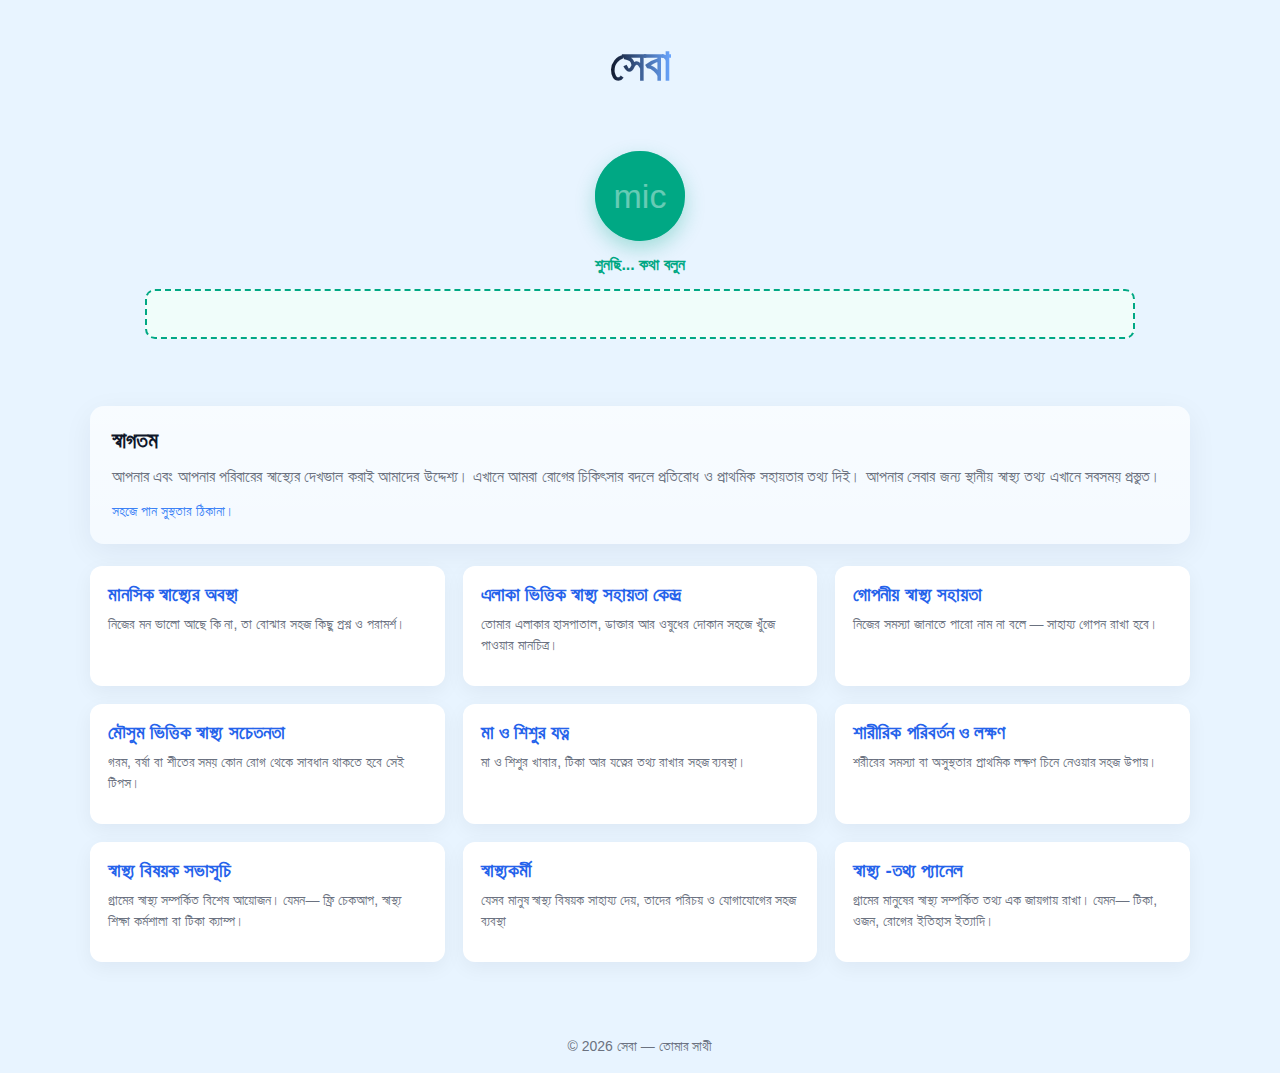
<file: htmlFiles/index.html>
<!doctype html>
<html lang="bn">
<head>
  <meta charset="utf-8">
  <meta name="viewport" content="width=device-width, initial-scale=1">
  <title>মনবন্ধু — মানসিক স্বাস্থ্য</title>
  <!-- css file links -->
  <link rel="stylesheet" href="../cssFiles/style.css">
  <link rel="stylesheet" href="../cssFiles/common.css">
</head>
<body>
  
  <header class="site-header">
    <h1 class="site-title">সেবা</h1>
  </header>

  
  <main class="hero">

    <div class="voice-assistant">
      <div class="mic-btn" id="micBtn">
        <span class="mic-icon">mic</span>
        <span class="pulse"></span>
      </div>
      <p id="status">শুনছি... কথা বলুন</p>
      <div id="result" class="result-box"></div>
    </div>

    <section class="intro">
      <h2>স্বাগতম</h2>
      <p>আপনার এবং আপনার পরিবারের স্বাস্থ্যের দেখভাল করাই আমাদের উদ্দেশ্য। এখানে আমরা রোগের চিকিৎসার বদলে প্রতিরোধ ও প্রাথমিক সহায়তার তথ্য দিই। আপনার সেবার জন্য স্থানীয় স্বাস্থ্য তথ্য এখানে সবসময় প্রস্তুত।</p>
      <p class="note">সহজে পান সুস্থতার ঠিকানা।</p>
    </section>

    
    <section class="quick-cards">
      <a href="mental.html" class="card">
        <h3>মানসিক স্বাস্থ্যের অবস্থা</h3>
        <p>নিজের মন ভালো আছে কি না, তা বোঝার সহজ কিছু প্রশ্ন ও পরামর্শ।</p>
      </a>

      <a href="comunity_help.html" class="card">
        <h3>এলাকা ভিত্তিক স্বাস্থ্য সহায়তা কেন্দ্র</h3>
        <p>তোমার এলাকার হাসপাতাল, ডাক্তার আর ওষুধের দোকান সহজে খুঁজে পাওয়ার মানচিত্র।</p>
      </a>

      <a href="anonymous.html" class="card">
        <h3>গোপনীয় স্বাস্থ্য সহায়তা</h3>
        <p>নিজের সমস্যা জানাতে পারো নাম না বলে — সাহায্য গোপন রাখা হবে।</p>
      </a>

      <a href="seasonal.html" class="card">
        <h3>মৌসুম ভিত্তিক স্বাস্থ্য সচেতনতা</h3>
        <p>গরম, বর্ষা বা শীতের সময় কোন রোগ থেকে সাবধান থাকতে হবে সেই টিপস।</p>
      </a>

      <a href="maternal.html" class="card">
        <h3>মা ও শিশুর যত্ন</h3>
        <p>মা ও শিশুর খাবার, টিকা আর যত্নের তথ্য রাখার সহজ ব্যবস্থা।</p>
      </a>

      <a href="symptom.html" class="card">
        <h3>শারীরিক পরিবর্তন ও লক্ষণ</h3>
        <p>শরীরের সমস্যা বা অসুস্থতার প্রাথমিক লক্ষণ চিনে নেওয়ার সহজ উপায়।</p>
      </a>

      <a href="events.html" class="card">
        <h3> স্বাস্থ্য বিষয়ক সভাসূচি</h3>
        <p>গ্রামের স্বাস্থ্য সম্পর্কিত বিশেষ আয়োজন। যেমন— ফ্রি চেকআপ, স্বাস্থ্য শিক্ষা কর্মশালা বা টিকা ক্যাম্প।</p>
      </a>

      <a href="volunteer.html" class="card">
        <h3>স্বাস্থ্যকর্মী </h3>
        <p>যেসব মানুষ স্বাস্থ্য বিষয়ক সাহায্য দেয়, তাদের পরিচয় ও যোগাযোগের সহজ ব্যবস্থা</p>
      </a>

      <a href="datas.html" class="card">
        <h3>স্বাস্থ্য -তথ্য প্যানেল</h3>
        <p>গ্রামের মানুষের স্বাস্থ্য সম্পর্কিত তথ্য এক জায়গায় রাখা। যেমন— টিকা, ওজন, রোগের ইতিহাস ইত্যাদি।</p>
      </a>
    </section>

    <div id="notification" class="notification"></div>
  </main>

  
  <footer class="site-footer">
    <p>© <span id="year"></span> সেবা — তোমার সাথী</p>
  </footer>

  <script src="voice.js"></script>

</body>
</html>
</file>
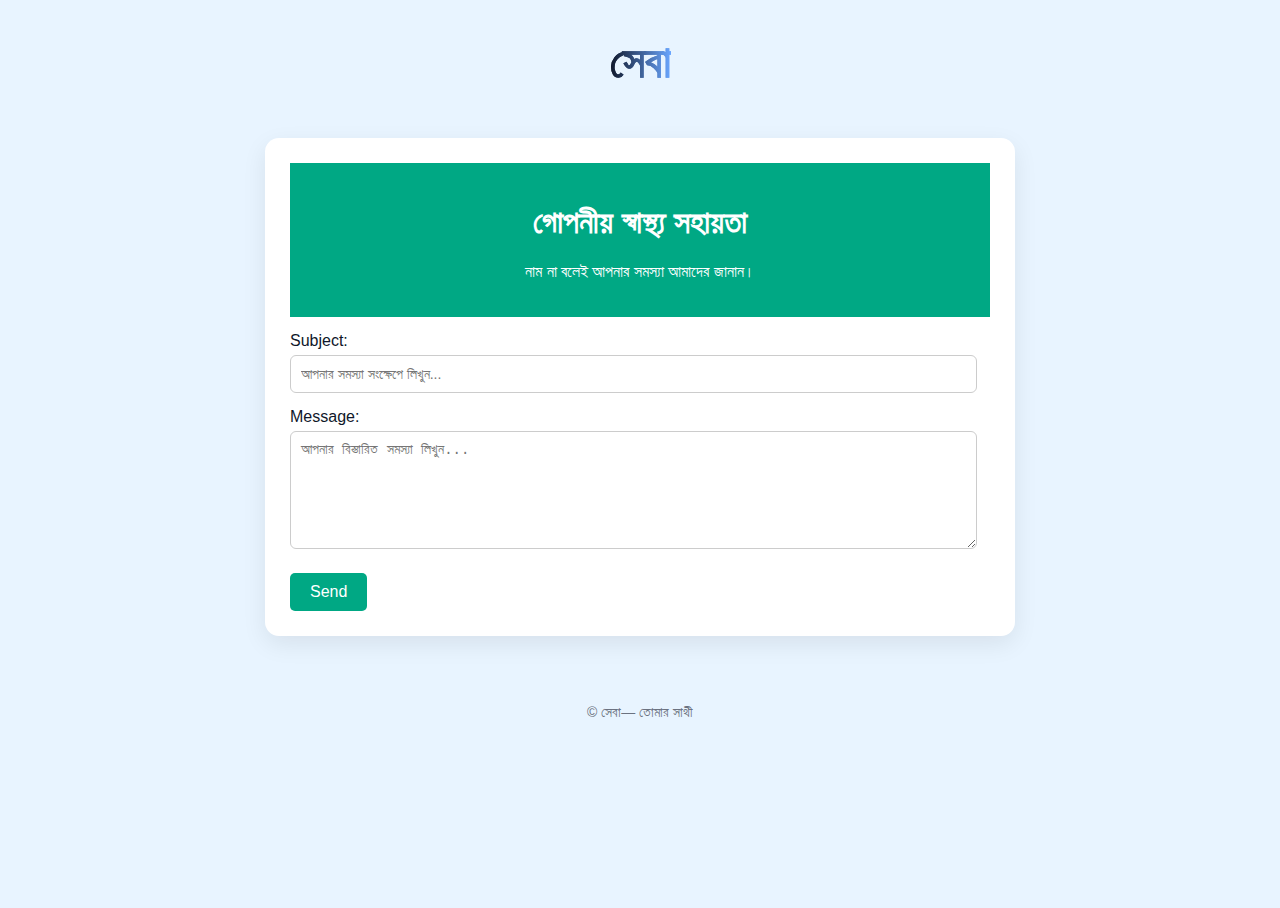
<file: htmlFiles/anonymous.html>
<!DOCTYPE html>
<html lang="bn">
<head>
  <meta charset="UTF-8">
  <meta name="viewport" content="width=device-width, initial-scale=1.0">
  <title>Anonymous Health Request - Monobondhu</title>
  <link rel="stylesheet" href="../cssFiles/anonymous.css">
  <link rel="stylesheet" href="../cssFiles/common.css">
</head>
<body>

  
  <header class="site-header">
    <h1 class="site-title"><a href="index.html">সেবা</a></h1>
  </header>

  <main>
    <div class="form-header">
      <h1>গোপনীয় স্বাস্থ্য সহায়তা</h1>
      <p>নাম না বলেই আপনার সমস্যা আমাদের জানান।</p>
    </div>

    <form id="anonForm">
      <label for="subject">Subject:</label>
      <input type="text" id="subject" name="subject" placeholder="আপনার সমস্যা সংক্ষেপে লিখুন..." required>

      <label for="message">Message:</label>
      <textarea id="message" name="message" rows="6" placeholder="আপনার বিস্তারিত সমস্যা লিখুন..." required></textarea>

      <button type="submit">Send</button>
    </form>

    <div id="notification" class="notification"></div>
  </main>

  <footer class="site-footer">
    <p>© <span id="year"></span> সেবা— তোমার সাথী</p>
  </footer>

  <script src="annon.js"></script>
</body>
</html>
</file>
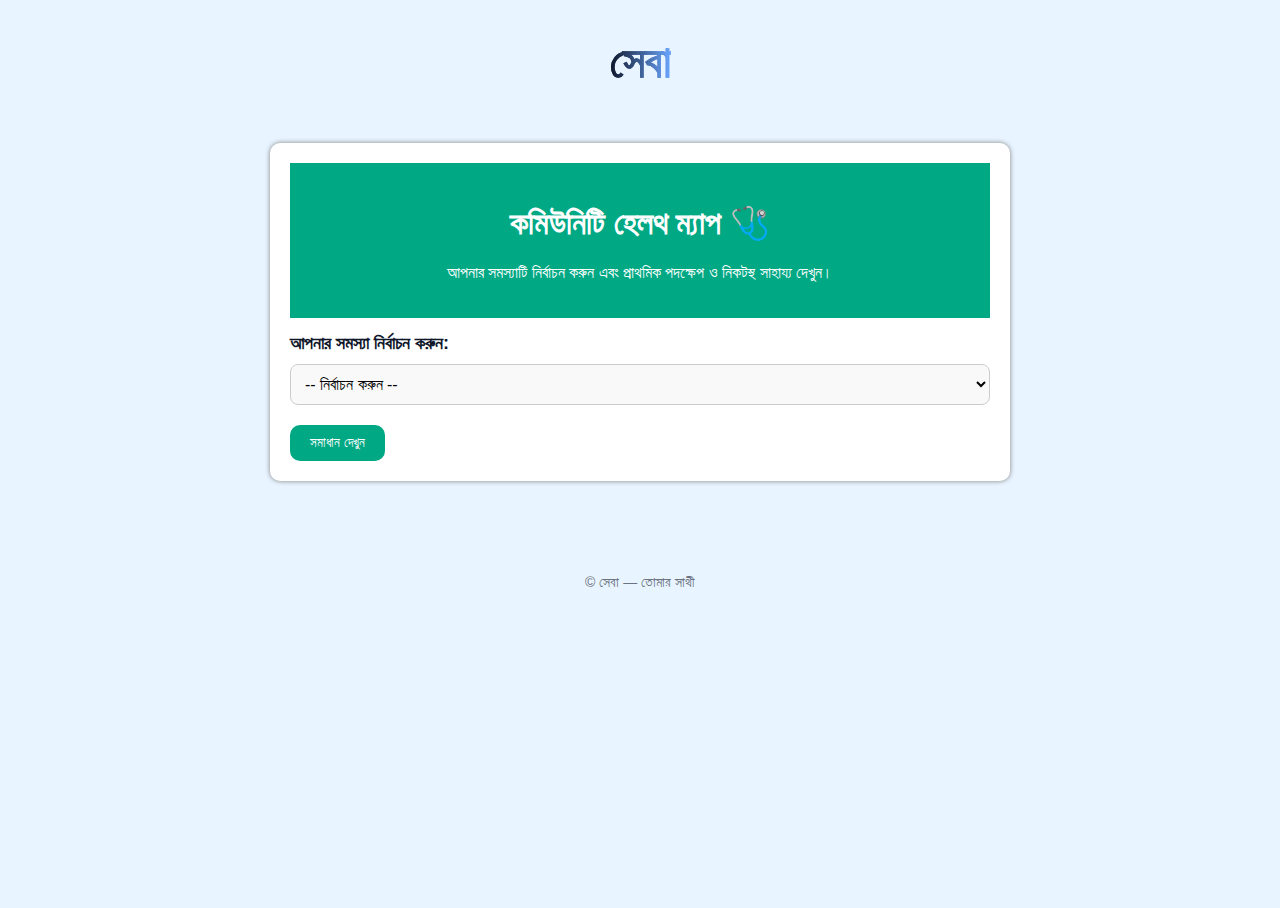
<file: htmlFiles/comunity_help.html>
<!DOCTYPE html>
<html lang="bn">
<head>
  <meta charset="UTF-8">
  <meta name="viewport" content="width=device-width, initial-scale=1.0">
  <title>Community Health Map - Monobondhu</title>
  <link rel="stylesheet" href="../cssFiles/comunity_help.css">
  <link rel="stylesheet" href="../cssFiles/common.css">
</head>
<body>

  
  <header class="site-header">
    <h1 class="site-title"><a href="index.html">সেবা</a></h1>
  </header>

  <main>
    <div class="form-header">
      <h1>কমিউনিটি হেলথ ম্যাপ 🩺</h1>
      <p>আপনার সমস্যাটি নির্বাচন করুন এবং প্রাথমিক পদক্ষেপ ও নিকটস্থ সাহায্য দেখুন।</p>
    </div>

    <section class="map-section">
      <label for="problemSelect">আপনার সমস্যা নির্বাচন করুন:</label>
      <select id="problemSelect">
        <option value="">-- নির্বাচন করুন --</option>
        <option value="fever">জ্বর</option>
        <option value="cut">কাটা বা রক্তপাত</option>
        <option value="anxiety">মানসিক চাপ / দুশ্চিন্তা</option>
        <option value="burn">পোড়া</option>
        <option value="headache">মাথাব্যথা</option>
        <option value="cold">ঠান্ডা ও সর্দি</option>
        <option value="stomachache">পেট ব্যথা</option>
        <option value="diarrhea">ডায়রিয়া</option>
        <option value="vomiting">বমি</option>
        <option value="chestPain">বুকে ব্যথা</option>
        <option value="allergy">অ্যালার্জি</option>
        <option value="coldFever">সর্দি ও জ্বর</option>
        <option value="toothache">দাঁতের ব্যথা</option>
        <option value="sprain">মোচড়/চোট</option>
        <option value="fracture">হাড় ভাঙা</option>
        <option value="skinRash">ত্বকের দাগ/চুলকানি</option>
        <option value="eyePain">চোখ ব্যথা</option>
        <option value="earPain">কানের ব্যথা</option>
        <option value="fatigue">অতিরিক্ত ক্লান্তি</option>
        <option value="coldSore">ঠোঁটের ফোসকা</option>
      </select>

      <button id="showInfoBtn">সমাধান দেখুন</button>

      <div id="infoBox" class="info-box"></div>
    </section>
  </main>

  <footer class="site-footer">
    <p>© <span id="year"></span> সেবা — তোমার সাথী</p>
  </footer>

  <script src="common.js"></script>
</body>
</html>
</file>
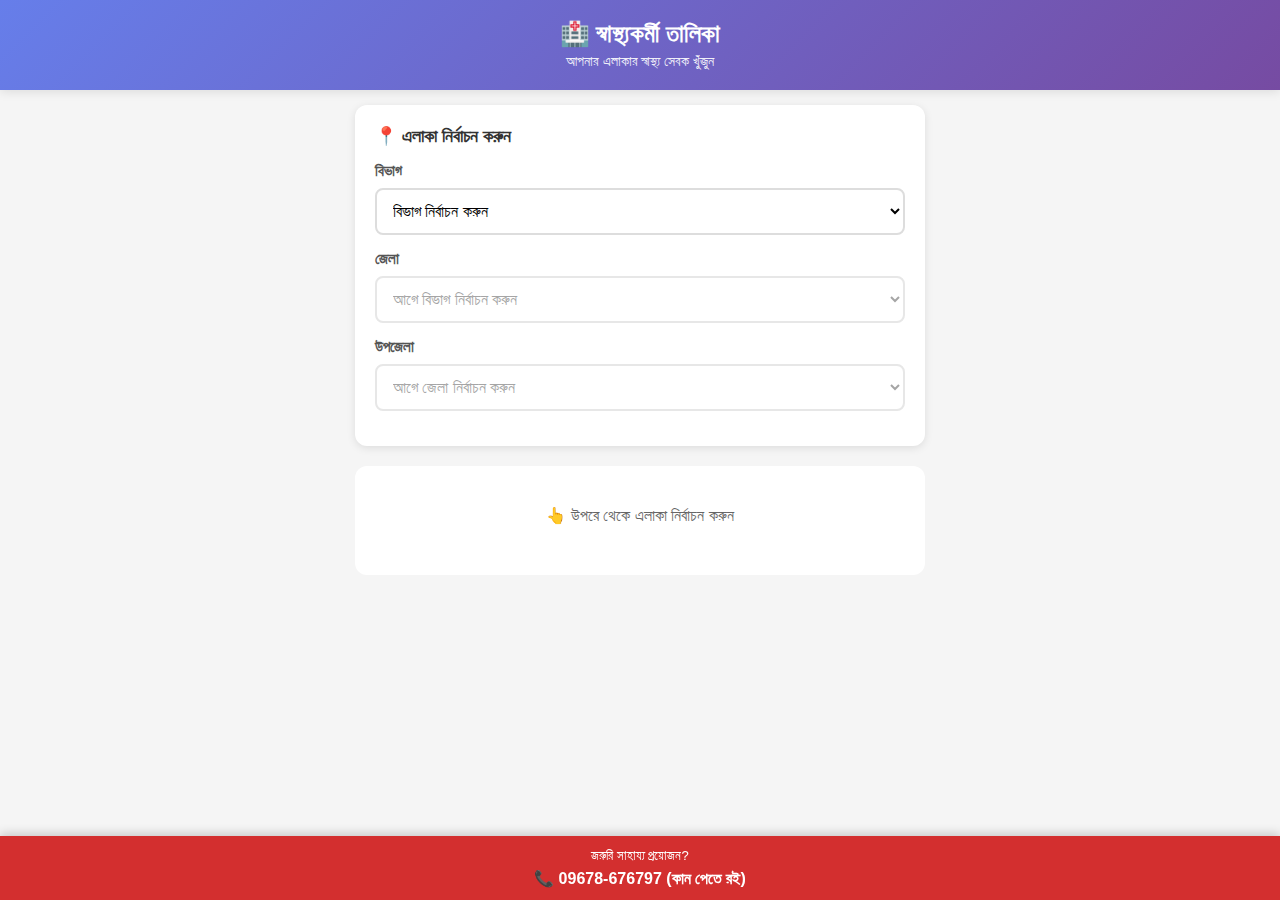
<file: htmlFiles/dummy.html>
<!DOCTYPE html>
<html lang="bn">
<head>
    <meta charset="UTF-8">
    <meta name="viewport" content="width=device-width, initial-scale=1.0">
    <title>স্বাস্থ্যকর্মী তালিকা</title>
    <style>
        * {
            margin: 0;
            padding: 0;
            box-sizing: border-box;
        }

        body {
            font-family: 'Noto Sans Bengali', Arial, sans-serif;
            background: #f5f5f5;
            padding-bottom: 80px;
            min-height: 100vh;
        }

        .header {
            background: linear-gradient(135deg, #667eea 0%, #764ba2 100%);
            color: white;
            padding: 20px;
            text-align: center;
            box-shadow: 0 2px 10px rgba(0,0,0,0.1);
        }

        .header h1 {
            font-size: 24px;
            margin-bottom: 5px;
        }

        .header p {
            font-size: 14px;
            opacity: 0.9;
        }

        .container {
            max-width: 600px;
            margin: 0 auto;
            padding: 15px;
        }

        /* Filter Section */
        .filter-section {
            background: white;
            padding: 20px;
            border-radius: 12px;
            margin-bottom: 20px;
            box-shadow: 0 2px 8px rgba(0,0,0,0.1);
        }

        .filter-section h2 {
            font-size: 18px;
            margin-bottom: 15px;
            color: #333;
        }

        .filter-group {
            margin-bottom: 15px;
        }

        .filter-group label {
            display: block;
            margin-bottom: 8px;
            font-weight: 600;
            color: #555;
            font-size: 15px;
        }

        .filter-group select {
            width: 100%;
            padding: 12px;
            font-size: 16px;
            border: 2px solid #ddd;
            border-radius: 8px;
            background: white;
            font-family: 'Noto Sans Bengali', Arial, sans-serif;
            min-height: 44px;
        }

        .filter-group select:focus {
            outline: none;
            border-color: #667eea;
        }

        /* Worker Cards */
        .workers-list {
            display: flex;
            flex-direction: column;
            gap: 15px;
        }

        .worker-card {
            background: white;
            border-radius: 12px;
            padding: 20px;
            box-shadow: 0 2px 8px rgba(0,0,0,0.1);
            display: flex;
            gap: 15px;
        }

        .worker-photo {
            flex-shrink: 0;
        }

        .worker-photo img {
            width: 80px;
            height: 80px;
            border-radius: 50%;
            object-fit: cover;
            border: 3px solid #667eea;
        }

        .worker-info {
            flex: 1;
        }

        .worker-name {
            display: flex;
            align-items: center;
            gap: 10px;
            margin-bottom: 8px;
        }

        .worker-name h3 {
            font-size: 18px;
            color: #333;
        }

        .voice-btn {
            background: #667eea;
            border: none;
            width: 36px;
            height: 36px;
            border-radius: 50%;
            color: white;
            cursor: pointer;
            font-size: 16px;
            display: flex;
            align-items: center;
            justify-content: center;
            min-width: 44px;
            min-height: 44px;
        }

        .voice-btn:active {
            background: #5568d3;
        }

        .worker-details {
            margin-bottom: 12px;
        }

        .worker-details p {
            font-size: 14px;
            color: #666;
            margin-bottom: 5px;
            display: flex;
            align-items: center;
            gap: 8px;
        }

        .specialty-tag {
            display: inline-block;
            background: #e3f2fd;
            color: #1976d2;
            padding: 4px 10px;
            border-radius: 12px;
            font-size: 12px;
            margin-top: 5px;
        }

        .call-btn {
            width: 100%;
            background: #4caf50;
            color: white;
            border: none;
            padding: 14px;
            border-radius: 8px;
            font-size: 16px;
            font-weight: 600;
            cursor: pointer;
            display: flex;
            align-items: center;
            justify-content: center;
            gap: 8px;
            min-height: 48px;
            font-family: 'Noto Sans Bengali', Arial, sans-serif;
        }

        .call-btn:active {
            background: #45a049;
        }

        /* Crisis Footer */
        .crisis-footer {
            position: fixed;
            bottom: 0;
            left: 0;
            right: 0;
            background: #d32f2f;
            color: white;
            padding: 12px 20px;
            text-align: center;
            box-shadow: 0 -2px 10px rgba(0,0,0,0.2);
        }

        .crisis-footer p {
            font-size: 13px;
            margin-bottom: 5px;
        }

        .crisis-footer a {
            color: white;
            font-weight: 600;
            font-size: 16px;
            text-decoration: none;
        }

        .no-results {
            text-align: center;
            padding: 40px 20px;
            background: white;
            border-radius: 12px;
            color: #666;
        }

        .no-results p {
            font-size: 16px;
            margin-bottom: 10px;
        }

        .offline-indicator {
            background: #ff9800;
            color: white;
            padding: 8px;
            text-align: center;
            font-size: 13px;
            display: none;
        }

        .offline-indicator.show {
            display: block;
        }

        @media (max-width: 360px) {
            .header h1 {
                font-size: 20px;
            }
            
            .worker-card {
                padding: 15px;
            }
            
            .worker-photo img {
                width: 70px;
                height: 70px;
            }
        }
    </style>
</head>
<body>
    <div class="offline-indicator" id="offlineIndicator">
        📵 অফলাইন মোড - সীমিত তথ্য দেখাচ্ছে
    </div>

    <div class="header">
        <h1>🏥 স্বাস্থ্যকর্মী তালিকা</h1>
        <p>আপনার এলাকার স্বাস্থ্য সেবক খুঁজুন</p>
    </div>

    <div class="container">
        <div class="filter-section">
            <h2>📍 এলাকা নির্বাচন করুন</h2>
            
            <div class="filter-group">
                <label for="division">বিভাগ</label>
                <select id="division">
                    <option value="">বিভাগ নির্বাচন করুন</option>
                    <option value="dhaka">ঢাকা</option>
                    <option value="chittagong">চট্টগ্রাম</option>
                    <option value="rajshahi">রাজশাহী</option>
                    <option value="khulna">খুলনা</option>
                    <option value="sylhet">সিলেট</option>
                    <option value="barisal">বরিশাল</option>
                    <option value="rangpur">রংপুর</option>
                    <option value="mymensingh">ময়মনসিংহ</option>
                </select>
            </div>

            <div class="filter-group">
                <label for="district">জেলা</label>
                <select id="district" disabled>
                    <option value="">আগে বিভাগ নির্বাচন করুন</option>
                </select>
            </div>

            <div class="filter-group">
                <label for="upazila">উপজেলা</label>
                <select id="upazila" disabled>
                    <option value="">আগে জেলা নির্বাচন করুন</option>
                </select>
            </div>
        </div>

        <div class="workers-list" id="workersList">
            <div class="no-results">
                <p>👆 উপরে থেকে এলাকা নির্বাচন করুন</p>
            </div>
        </div>
    </div>

    <div class="crisis-footer">
        <p>জরুরি সাহায্য প্রয়োজন?</p>
        <a href="tel:09678676797">📞 09678-676797 (কান পেতে রই)</a>
    </div>

    <script>
        // Location Data
        const locations = {
            dhaka: {
                name: 'ঢাকা',
                districts: {
                    dhaka: { name: 'ঢাকা', upazilas: ['সাভার', 'ধামরাই', 'দোহার', 'নবাবগঞ্জ', 'কেরানীগঞ্জ'] },
                    gazipur: { name: 'গাজীপুর', upazilas: ['কালিগঞ্জ', 'কাপাসিয়া', 'গাজীপুর সদর', 'শ্রীপুর', 'টঙ্গী'] },
                    narayanganj: { name: 'নারায়ণগঞ্জ', upazilas: ['আড়াইহাজার', 'বন্দর', 'রূপগঞ্জ', 'সোনারগাঁ'] }
                }
            },
            chittagong: {
                name: 'চট্টগ্রাম',
                districts: {
                    chittagong: { name: 'চট্টগ্রাম', upazilas: ['আনোয়ারা', 'বাঁশখালী', 'চন্দনাইশ', 'ফটিকছড়ি', 'হাটহাজারী'] },
                    coxsbazar: { name: 'কক্সবাজার', upazilas: ['কক্সবাজার সদর', 'চকরিয়া', 'রামু', 'উখিয়া', 'টেকনাফ'] }
                }
            }
        };

        // Health Workers Data
        const healthWorkers = [
            {
                id: 1,
                name: 'রহিমা খাতুন',
                photo: 'https://i.pravatar.cc/150?img=5',
                division: 'dhaka',
                district: 'dhaka',
                upazila: 'সাভার',
                union: 'আশুলিয়া',
                specialty: 'মা ও শিশু স্বাস্থ্য',
                phone: '01712345678',
                available: 'সকাল ৯টা - বিকাল ৫টা',
                languages: 'বাংলা'
            },
            {
                id: 2,
                name: 'করিম মিয়া',
                photo: 'https://i.pravatar.cc/150?img=12',
                division: 'dhaka',
                district: 'dhaka',
                upazila: 'সাভার',
                union: 'বিরুলিয়া',
                specialty: 'মানসিক স্বাস্থ্য সহায়তা',
                phone: '01823456789',
                available: 'সকাল ১০টা - সন্ধ্যা ৬টা',
                languages: 'বাংলা'
            },
            {
                id: 3,
                name: 'সালমা বেগম',
                photo: 'https://i.pravatar.cc/150?img=9',
                division: 'dhaka',
                district: 'gazipur',
                upazila: 'কালিগঞ্জ',
                union: 'টুমলিয়া',
                specialty: 'প্রাথমিক চিকিৎসা',
                phone: '01934567890',
                available: 'সারাদিন (জরুরি সময়ে)',
                languages: 'বাংলা'
            },
            {
                id: 4,
                name: 'আব্দুল হক',
                photo: 'https://i.pravatar.cc/150?img=14',
                division: 'chittagong',
                district: 'chittagong',
                upazila: 'আনোয়ারা',
                union: 'বাটালিয়া',
                specialty: 'টিকাদান সেবা',
                phone: '01645678901',
                available: 'সকাল ৮টা - দুপুর ২টা',
                languages: 'বাংলা, চাটগাঁইয়া'
            }
        ];

        // DOM Elements
        const divisionSelect = document.getElementById('division');
        const districtSelect = document.getElementById('district');
        const upazilaSelect = document.getElementById('upazila');
        const workersList = document.getElementById('workersList');
        const offlineIndicator = document.getElementById('offlineIndicator');

        // Check offline/online status
        function updateOnlineStatus() {
            if (!navigator.onLine) {
                offlineIndicator.classList.add('show');
            } else {
                offlineIndicator.classList.remove('show');
            }
        }

        window.addEventListener('online', updateOnlineStatus);
        window.addEventListener('offline', updateOnlineStatus);
        updateOnlineStatus();

        // Save to localStorage for offline access
        function saveToCache() {
            localStorage.setItem('healthWorkers', JSON.stringify(healthWorkers));
            localStorage.setItem('locations', JSON.stringify(locations));
        }

        // Load from cache if offline
        function loadFromCache() {
            const cached = localStorage.getItem('healthWorkers');
            return cached ? JSON.parse(cached) : healthWorkers;
        }

        // Initialize cache
        saveToCache();

        // Division change
        divisionSelect.addEventListener('change', function() {
            const selectedDivision = this.value;
            districtSelect.innerHTML = '<option value="">জেলা নির্বাচন করুন</option>';
            upazilaSelect.innerHTML = '<option value="">আগে জেলা নির্বাচন করুন</option>';
            upazilaSelect.disabled = true;
            
            if (selectedDivision && locations[selectedDivision]) {
                districtSelect.disabled = false;
                const districts = locations[selectedDivision].districts;
                
                for (let key in districts) {
                    const option = document.createElement('option');
                    option.value = key;
                    option.textContent = districts[key].name;
                    districtSelect.appendChild(option);
                }
            } else {
                districtSelect.disabled = true;
                displayWorkers([]);
            }
        });

        // District change
        districtSelect.addEventListener('change', function() {
            const selectedDivision = divisionSelect.value;
            const selectedDistrict = this.value;
            upazilaSelect.innerHTML = '<option value="">উপজেলা নির্বাচন করুন</option>';
            
            if (selectedDistrict && locations[selectedDivision]) {
                upazilaSelect.disabled = false;
                const upazilas = locations[selectedDivision].districts[selectedDistrict].upazilas;
                
                upazilas.forEach(upazila => {
                    const option = document.createElement('option');
                    option.value = upazila;
                    option.textContent = upazila;
                    upazilaSelect.appendChild(option);
                });
            } else {
                upazilaSelect.disabled = true;
                displayWorkers([]);
            }
        });

        // Upazila change
        upazilaSelect.addEventListener('change', function() {
            filterWorkers();
        });

        // Filter workers
        function filterWorkers() {
            const selectedDivision = divisionSelect.value;
            const selectedDistrict = districtSelect.value;
            const selectedUpazila = upazilaSelect.value;
            
            const workers = loadFromCache();
            
            const filtered = workers.filter(worker => {
                return worker.division === selectedDivision &&
                       worker.district === selectedDistrict &&
                       worker.upazila === selectedUpazila;
            });
            
            displayWorkers(filtered);
        }

        // Display workers
        function displayWorkers(workers) {
            if (workers.length === 0) {
                workersList.innerHTML = `
                    <div class="no-results">
                        <p>😔 এই এলাকায় কোনো স্বাস্থ্যকর্মী পাওয়া যায়নি</p>
                        <p style="font-size: 14px; margin-top: 10px;">অন্য এলাকা নির্বাচন করুন বা জরুরি নম্বরে যোগাযোগ করুন</p>
                    </div>
                `;
                return;
            }

            workersList.innerHTML = workers.map(worker => `
                <div class="worker-card">
                    <div class="worker-photo">
                        <img src="${worker.photo}" alt="${worker.name}">
                    </div>
                    <div class="worker-info">
                        <div class="worker-name">
                            <h3>${worker.name}</h3>
                            <button class="voice-btn" onclick="speakName('${worker.name}')" title="নাম শুনুন">🔊</button>
                        </div>
                        <div class="worker-details">
                            <p>📍 ${worker.upazila}, ${worker.union}</p>
                            <p>⏰ ${worker.available}</p>
                            <span class="specialty-tag">${worker.specialty}</span>
                        </div>
                        <button class="call-btn" onclick="makeCall('${worker.phone}')">
                            📞 কল করুন
                        </button>
                    </div>
                </div>
            `).join('');
        }

        // Text-to-Speech for names
        function speakName(name) {
            if ('speechSynthesis' in window) {
                const utterance = new SpeechSynthesisUtterance(name);
                utterance.lang = 'bn-BD';
                utterance.rate = 0.8;
                speechSynthesis.speak(utterance);
            } else {
                alert('আপনার ডিভাইসে ভয়েস সাপোর্ট নেই');
            }
        }

        // Make call
        function makeCall(phone) {
            window.location.href = tel:${phone};
        }

        // Initial display
        displayWorkers([]);
    </script>
</body>
</html>
</file>
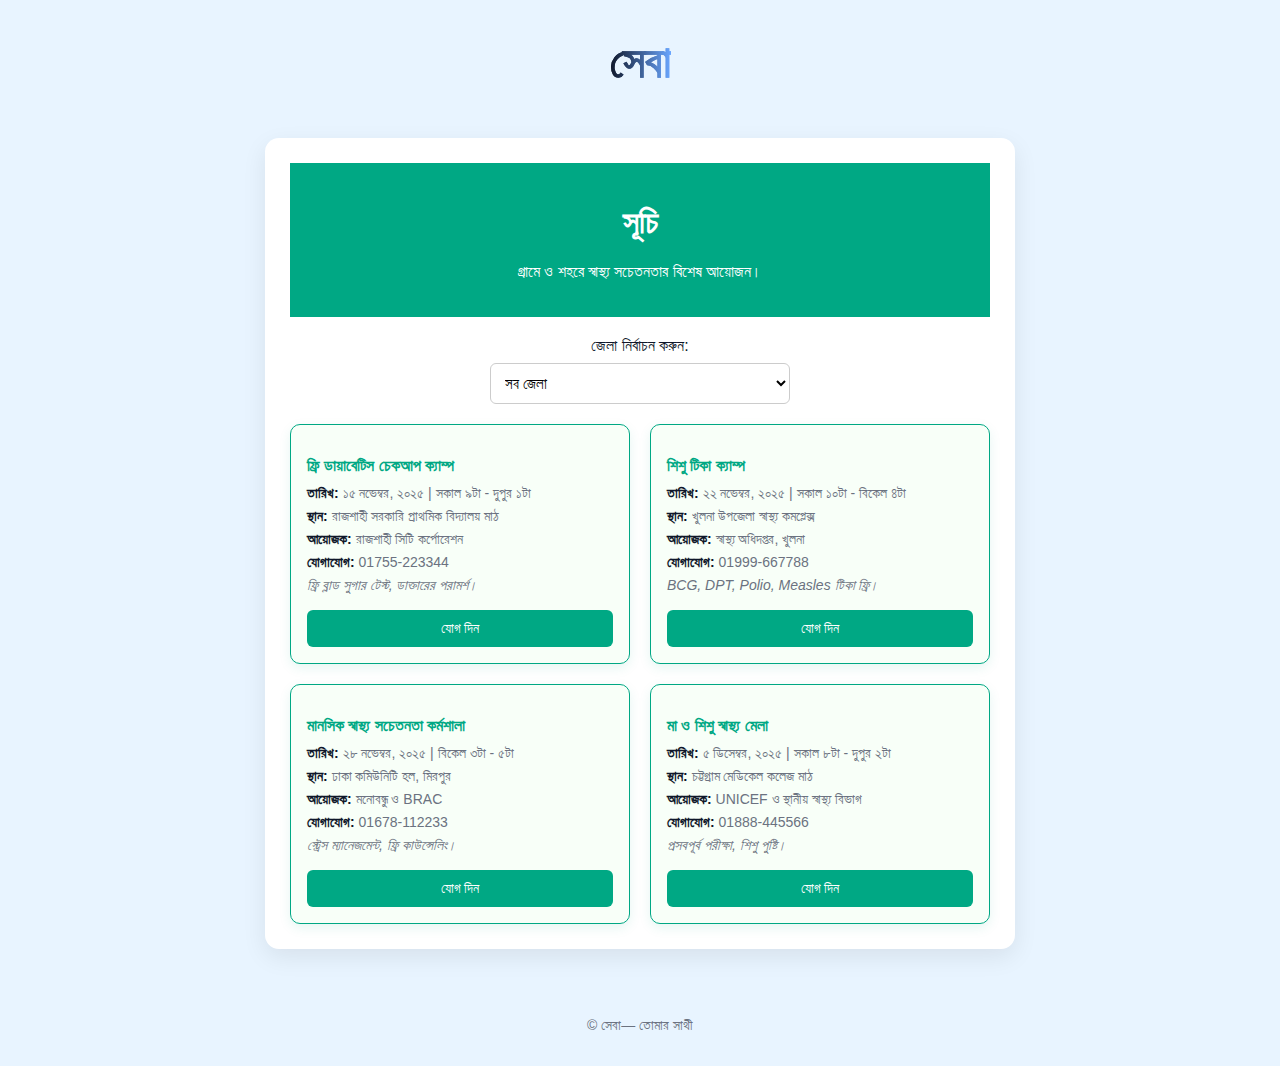
<file: htmlFiles/events.html>
<!DOCTYPE html>
<html lang="bn">
<head>
  <meta charset="UTF-8">
  <meta name="viewport" content="width=device-width, initial-scale=1.0">
  <title>Community Health Event - Monobondhu</title>
  <link rel="stylesheet" href="../cssFiles/events.css">
  <link rel="stylesheet" href="../cssFiles/common.css">
</head>
<body>

  <header class="site-header">
    <h1 class="site-title"><a href="index.html">সেবা</a></h1>
  </header>

  <main>
    <div class="form-header">
      <h1>সূচি</h1>
      <p>গ্রামে ও শহরে স্বাস্থ্য সচেতনতার বিশেষ আয়োজন।</p>
    </div>

    
    <div class="filter-section">
      <label for="districtSelect">জেলা নির্বাচন করুন:</label>
      <select id="districtSelect">
        <option value="all">সব জেলা</option>
        <option value="rajshahi">রাজশাহী</option>
        <option value="khulna">খুলনা</option>
        <option value="dhaka">ঢাকা</option>
        <option value="chittagong">চট্টগ্রাম</option>
      </select>
    </div>

    <div class="events-grid" id="eventsGrid">
      
      <div class="event-card" data-district="rajshahi">
        <h3>ফ্রি ডায়াবেটিস চেকআপ ক্যাম্প</h3>
        <p><strong>তারিখ:</strong> ১৫ নভেম্বর, ২০২৫ | সকাল ৯টা - দুপুর ১টা</p>
        <p><strong>স্থান:</strong> রাজশাহী সরকারি প্রাথমিক বিদ্যালয় মাঠ</p>
        <p><strong>আয়োজক:</strong> রাজশাহী সিটি কর্পোরেশন</p>
        <p><strong>যোগাযোগ:</strong> 01755-223344</p>
        <p class="details">ফ্রি ব্লাড সুগার টেস্ট, ডাক্তারের পরামর্শ।</p>
        <button class="join-btn" data-event="ফ্রি ডায়াবেটিস চেকআপ ক্যাম্প">যোগ দিন</button>
      </div>

      
      <div class="event-card" data-district="khulna">
        <h3>শিশু টিকা ক্যাম্প</h3>
        <p><strong>তারিখ:</strong> ২২ নভেম্বর, ২০২৫ | সকাল ১০টা - বিকেল ৪টা</p>
        <p><strong>স্থান:</strong> খুলনা উপজেলা স্বাস্থ্য কমপ্লেক্স</p>
        <p><strong>আয়োজক:</strong> স্বাস্থ্য অধিদপ্তর, খুলনা</p>
        <p><strong>যোগাযোগ:</strong> 01999-667788</p>
        <p class="details">BCG, DPT, Polio, Measles টিকা ফ্রি।</p>
        <button class="join-btn" data-event="শিশু টিকা ক্যাম্প">যোগ দিন</button>
      </div>

      
      <div class="event-card" data-district="dhaka">
        <h3>মানসিক স্বাস্থ্য সচেতনতা কর্মশালা</h3>
        <p><strong>তারিখ:</strong> ২৮ নভেম্বর, ২০২৫ | বিকেল ৩টা - ৫টা</p>
        <p><strong>স্থান:</strong> ঢাকা কমিউনিটি হল, মিরপুর</p>
        <p><strong>আয়োজক:</strong> মনোবন্ধু ও BRAC</p>
        <p><strong>যোগাযোগ:</strong> 01678-112233</p>
        <p class="details">স্ট্রেস ম্যানেজমেন্ট, ফ্রি কাউন্সেলিং।</p>
        <button class="join-btn" data-event="মানসিক স্বাস্থ্য সচেতনতা কর্মশালা">যোগ দিন</button>
      </div>

      
      <div class="event-card" data-district="chittagong">
        <h3>মা ও শিশু স্বাস্থ্য মেলা</h3>
        <p><strong>তারিখ:</strong> ৫ ডিসেম্বর, ২০২৫ | সকাল ৮টা - দুপুর ২টা</p>
        <p><strong>স্থান:</strong> চট্টগ্রাম মেডিকেল কলেজ মাঠ</p>
        <p><strong>আয়োজক:</strong> UNICEF ও স্থানীয় স্বাস্থ্য বিভাগ</p>
        <p><strong>যোগাযোগ:</strong> 01888-445566</p>
        <p class="details">প্রসবপূর্ব পরীক্ষা, শিশু পুষ্টি।</p>
        <button class="join-btn" data-event="মা ও শিশু স্বাস্থ্য মেলা">যোগ দিন</button>
      </div>
    </div>

    
    <div id="joinModal" class="modal">
      <div class="modal-content">
        <p id="modalMessage"></p>
      </div>
    </div>

    <div id="notification" class="notification"></div>
  </main>

  <footer class="site-footer">
    <p>© <span id="year"></span> সেবা— তোমার সাথী</p>
  </footer>

  <script src="events.js"></script>
</body>
</html>
</file>
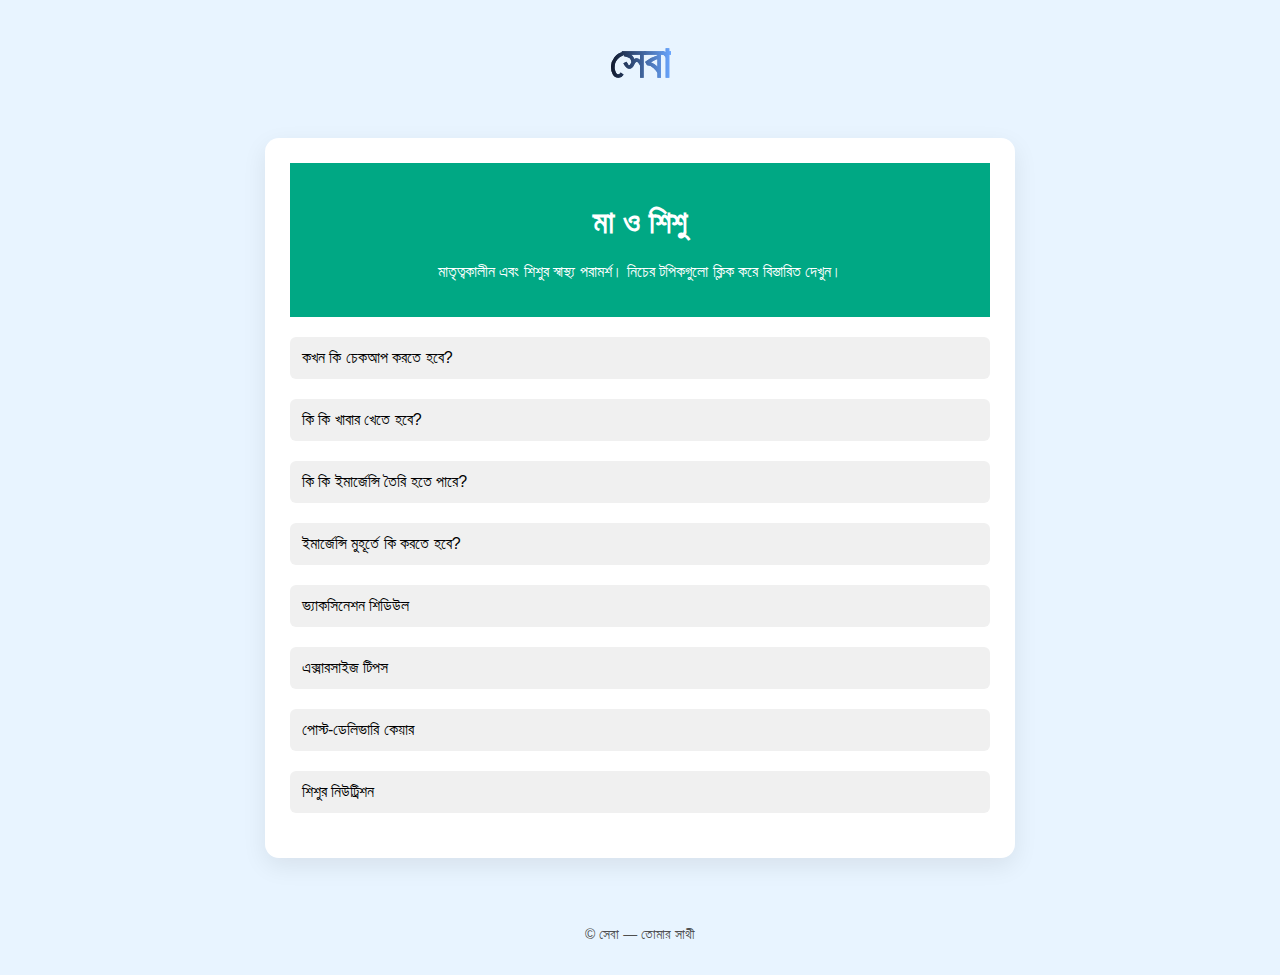
<file: htmlFiles/maternal.html>
<!DOCTYPE html>
<html lang="bn">
<head>
  <meta charset="UTF-8">
  <meta name="viewport" content="width=device-width, initial-scale=1.0">
  <title>Maternal and Child Health Tracker - Monobondhu</title>
  <link rel="stylesheet" href="../cssFiles/maternal.css">
  <link rel="stylesheet" href="../cssFiles/common.css">
</head>
<body>

  <header class="site-header">
    <h1 class="site-title"><a href="index.html">সেবা</a></h1>
  </header>

  <main>
    <div class="form-header">
      <h1>মা ও শিশু </h1>
      <p>মাতৃত্বকালীন এবং শিশুর স্বাস্থ্য পরামর্শ। নিচের টপিকগুলো ক্লিক করে বিস্তারিত দেখুন।</p>
    </div>

    <div class="accordion-container">
      <button class="accordion">কখন কি চেকআপ করতে হবে?</button>
      <div class="panel">
        <p>প্রথম ত্রৈমাসিক (১-১২ সপ্তাহ): প্রেগন্যান্সি কনফার্মেশন, আল্ট্রাসাউন্ড, রক্ত পরীক্ষা।</p>
        <p>দ্বিতীয় ত্রৈমাসিক (১৩-২৬ সপ্তাহ): অ্যানোমালি স্ক্যান, গ্লুকোজ টেস্ট।</p>
        <p>তৃতীয় ত্রৈমাসিক (২৭-৪০ সপ্তাহ): রুটিন চেকআপ, ফেটাল মনিটরিং। প্রতি মাসে অন্তত একবার ডাক্তার দেখান।</p>
      </div>

      <button class="accordion">কি কি খাবার খেতে হবে?</button>
      <div class="panel">
        <p>পুষ্টিকর খাবার: ফল (আপেল, কলা), সবজি (পালং শাক, গাজর), প্রোটিন (মাছ, ডিম, ডাল), ক্যালসিয়াম (দুধ, দই)।</p>
        <p>প্রতিদিন ২৫০০-৩০০০ ক্যালরি, আয়রন এবং ফলিক অ্যাসিড সমৃদ্ধ খাবার খান। চা-কফি কমান।</p>
      </div>

      <button class="accordion">কি কি ইমার্জেন্সি তৈরি হতে পারে?</button>
      <div class="panel">
        <p>সম্ভাব্য সমস্যা: অতিরিক্ত বমি, রক্তপাত, উচ্চ রক্তচাপ (প্রি-এক্ল্যাম্পসিয়া), প্রিটার্ম লেবার।</p>
        <p>শিশুর জন্য: লো বার্থ ওয়েট, ইনফেকশন।</p>
      </div>

      <button class="accordion">ইমার্জেন্সি মুহূর্তে কি করতে হবে?</button>
      <div class="panel">
        <p>রক্তপাত বা তীব্র ব্যথা হলে তাৎক্ষণিক হাসপাতাল যান।</p>
        <p>ডাক্তারের নম্বর হাতের কাছে রাখুন, অ্যাম্বুলেন্স কল করুন (৯৯৯)। শান্ত থেকে শ্বাস-প্রশ্বাস অনুশীলন করুন।</p>
      </div>

      <button class="accordion">ভ্যাকসিনেশন শিডিউল</button>
      <div class="panel">
        <p>মায়ের জন্য: টিটি ভ্যাকসিন (২ ডোজ), ফ্লু ভ্যাকসিন।</p>
        <p>শিশুর জন্য: জন্মের পর BCG, Hepatitis B; ৬ সপ্তাহে DPT, Polio ইত্যাদি। সরকারি শিডিউল ফলো করুন।</p>
      </div>

      <button class="accordion">এক্সারসাইজ টিপস</button>
      <div class="panel">
        <p>হালকা হাঁটা, যোগা (প্রেনাটাল), সুইমিং। দিনে ৩০ মিনিট, কিন্তু ডাক্তারের পরামর্শ নিন। ভারী কাজ এড়ান।</p>
      </div>

      <button class="accordion">পোস্ট-ডেলিভারি কেয়ার</button>
      <div class="panel">
        <p>রেস্ট নিন, পুষ্টিকর খান, স্তনপান করান। মেনটাল হেলথ চেক করুন, পোস্টপার্টাম ডিপ্রেশনের লক্ষণ দেখুন।</p>
      </div>

      <button class="accordion">শিশুর নিউট্রিশন</button>
      <div class="panel">
        <p>প্রথম ৬ মাস: শুধু মায়ের দুধ। তারপর কমপ্লিমেন্টারি ফুড (খিচুড়ি, ফলের পিউরি)। ভিটামিন D সাপ্লিমেন্ট দিন।</p>
      </div>
    </div>

    <div id="notification" class="notification"></div>
  </main>

  <footer class="site-footer">
    <p>© <span id="year"></span> সেবা — তোমার সাথী</p>
  </footer>

  <script src="maternal.js"></script>
</body>
</html>
</file>
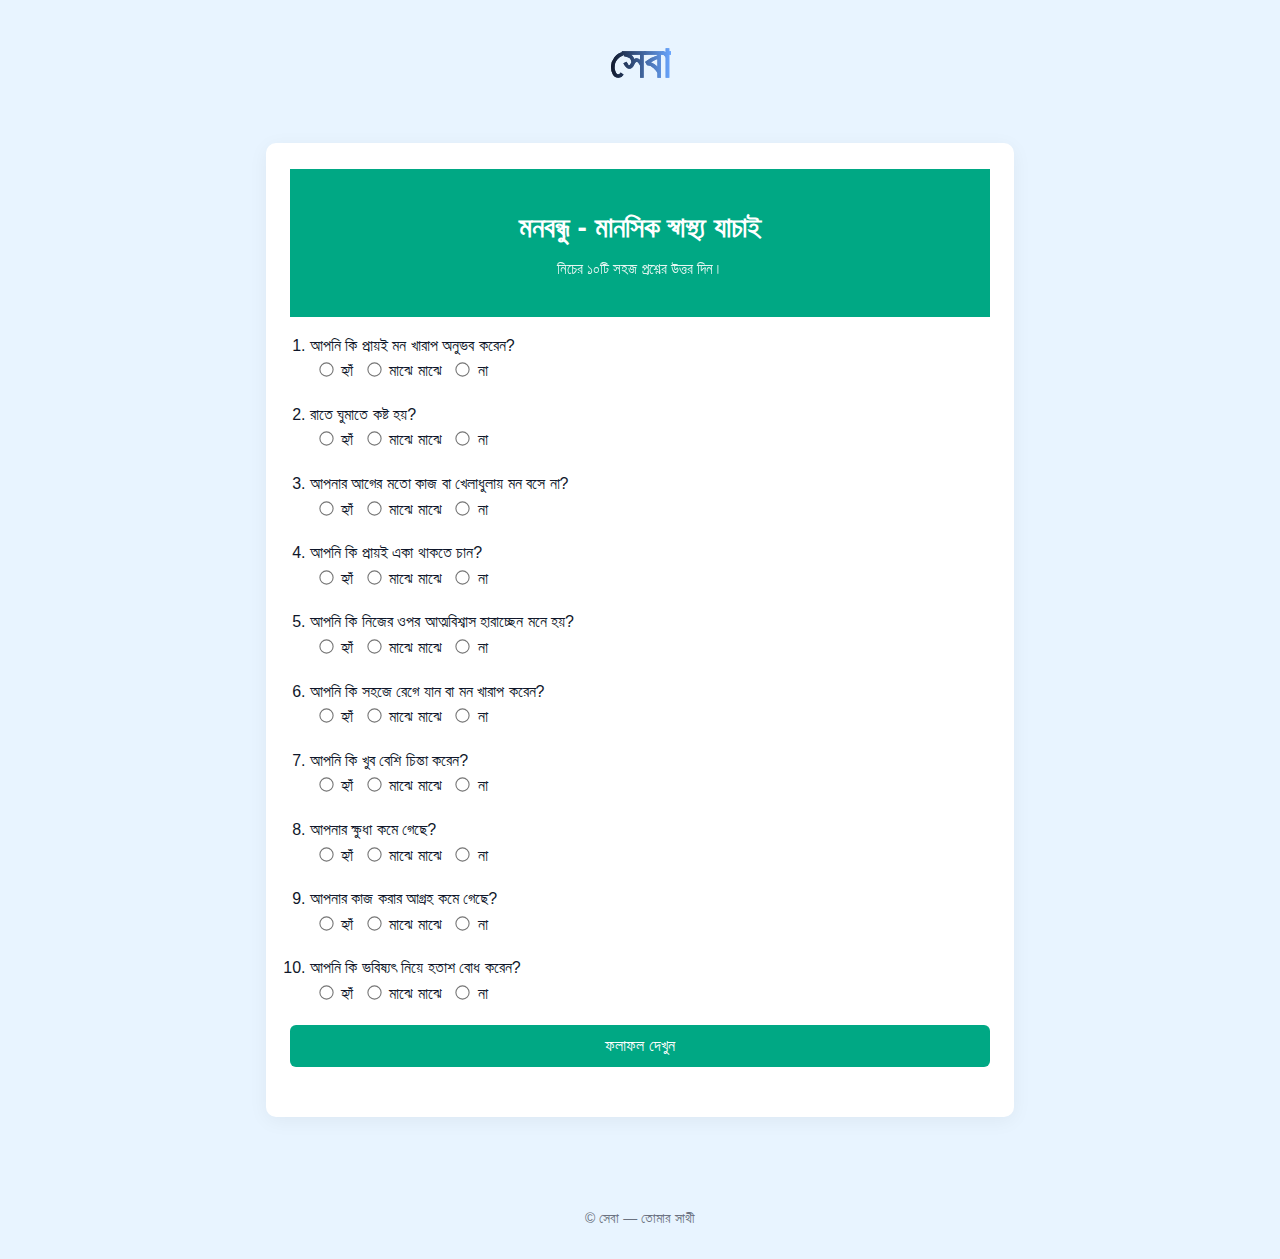
<file: htmlFiles/mental.html>
<!DOCTYPE html>
<html lang="bn">
<head>
    <meta charset="UTF-8">
    <meta name="viewport" content="width=device-width, initial-scale=1.0">
    <title>Mental Health Checking - Monobondhu</title>
    <link rel="stylesheet" href="../cssFiles/mental_check.css">
    <link rel="stylesheet" href="../cssFiles/common.css">
</head>
<body>

    <header class="site-header">
        <h1 class="site-title"><a href="index.html">সেবা</a></h1>
    </header>


    <main>
        
        <div class="form-header">
            <h1>মনবন্ধু - মানসিক স্বাস্থ্য যাচাই</h1>
            <p>নিচের ১০টি সহজ প্রশ্নের উত্তর দিন।</p>
        </div>
        
        <form id="mentalForm">
            <ol>
                <li>আপনি কি প্রায়ই মন খারাপ অনুভব করেন?<br>
                    <input type="radio" name="q1" value="2"> হ্যাঁ
                    <input type="radio" name="q1" value="1"> মাঝে মাঝে
                    <input type="radio" name="q1" value="0"> না
                </li>

                <li>রাতে ঘুমাতে কষ্ট হয়?<br>
                    <input type="radio" name="q2" value="2"> হ্যাঁ
                    <input type="radio" name="q2" value="1"> মাঝে মাঝে
                    <input type="radio" name="q2" value="0"> না
                </li>

                <li>আপনার আগের মতো কাজ বা খেলাধুলায় মন বসে না?<br>
                    <input type="radio" name="q3" value="2"> হ্যাঁ
                    <input type="radio" name="q3" value="1"> মাঝে মাঝে
                    <input type="radio" name="q3" value="0"> না
                </li>

                <li>আপনি কি প্রায়ই একা থাকতে চান?<br>
                    <input type="radio" name="q4" value="2"> হ্যাঁ
                    <input type="radio" name="q4" value="1"> মাঝে মাঝে
                    <input type="radio" name="q4" value="0"> না
                </li>

                <li>আপনি কি নিজের ওপর আত্মবিশ্বাস হারাচ্ছেন মনে হয়?<br>
                    <input type="radio" name="q5" value="2"> হ্যাঁ
                    <input type="radio" name="q5" value="1"> মাঝে মাঝে
                    <input type="radio" name="q5" value="0"> না
                </li>

                <li>আপনি কি সহজে রেগে যান বা মন খারাপ করেন?<br>
                    <input type="radio" name="q6" value="2"> হ্যাঁ
                    <input type="radio" name="q6" value="1"> মাঝে মাঝে
                    <input type="radio" name="q6" value="0"> না
                </li>

                <li>আপনি কি খুব বেশি চিন্তা করেন?<br>
                    <input type="radio" name="q7" value="2"> হ্যাঁ
                    <input type="radio" name="q7" value="1"> মাঝে মাঝে
                    <input type="radio" name="q7" value="0"> না
                </li>

                <li>আপনার ক্ষুধা কমে গেছে?<br>
                    <input type="radio" name="q8" value="2"> হ্যাঁ
                    <input type="radio" name="q8" value="1"> মাঝে মাঝে
                    <input type="radio" name="q8" value="0"> না
                </li>

                <li>আপনার কাজ করার আগ্রহ কমে গেছে?<br>
                    <input type="radio" name="q9" value="2"> হ্যাঁ
                    <input type="radio" name="q9" value="1"> মাঝে মাঝে
                    <input type="radio" name="q9" value="0"> না
                </li>

                <li>আপনি কি ভবিষ্যৎ নিয়ে হতাশ বোধ করেন?<br>
                    <input type="radio" name="q10" value="2"> হ্যাঁ
                    <input type="radio" name="q10" value="1"> মাঝে মাঝে
                    <input type="radio" name="q10" value="0"> না
                </li>
            </ol>

            <button type="submit">ফলাফল দেখুন</button>
        </form>

        <div id="result"></div>
    </main>

    
    <footer class="site-footer">
        <p>© <span id="year"></span> সেবা — তোমার সাথী</p>
    </footer>

    <script>
        document.getElementById("mentalForm").addEventListener("submit", function(e) {
            e.preventDefault();
            let total = 0;
            for (let i = 1; i <= 10; i++) {
                const ans = document.querySelector('input[name="q' + i + '"]:checked');
                if (ans) total += parseInt(ans.value);
            }

            let msg = "";
            if (total <= 5) {
                msg = "আপনার মানসিক অবস্থা ভালো আছে। সুস্থ থাকুন 💚";
            } else if (total <= 12) {
                msg = "আপনি কিছুটা মানসিক চাপের মধ্যে আছেন। একটু বিশ্রাম নিন ও প্রিয়জনের সাথে কথা বলুন 🕊";
            } else {
                msg = "আপনার মানসিক চাপ বেশি মনে হচ্ছে। কাউন্সেলরের সাথে কথা বলুন বা সাহায্য নিন ❤";
            }

            document.getElementById("result").innerHTML = "<h3>" + msg + "</h3>";
        });
    </script>

</body>
</html>
</file>
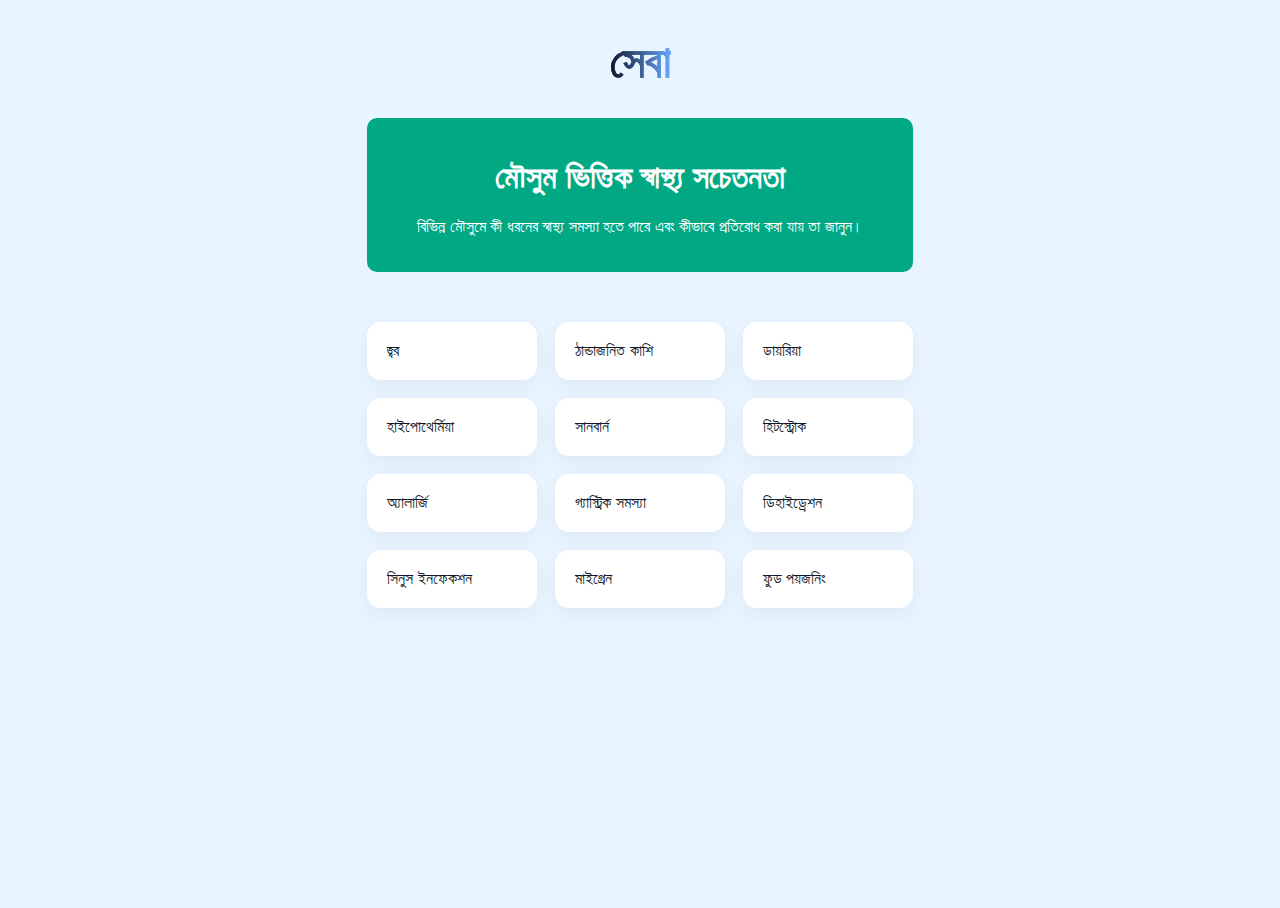
<file: htmlFiles/seasonal.html>
<!DOCTYPE html>
<html lang="bn">
<head>
  <meta charset="UTF-8">
  <meta name="viewport" content="width=device-width, initial-scale=1.0">
  <title>Seasonal Preventive Tips - Monobondhu</title>
  <link rel="stylesheet" href="../cssFiles/season.css">
  <link rel="stylesheet" href="../cssFiles/common.css">
</head>
<body>

  
  <header class="site-header">
    <h1 class="site-title"><a href="index.html">সেবা</a></h1>
  </header>

  <main>
    <div class="form-header">
      <h1>মৌসুম ভিত্তিক স্বাস্থ্য সচেতনতা</h1>
      <p>বিভিন্ন মৌসুমে কী ধরনের স্বাস্থ্য সমস্যা হতে পারে এবং কীভাবে প্রতিরোধ করা যায় তা জানুন।</p>
    </div>

    
    <section class="cards" id="cardsContainer">
      
    </section>

    
    <div id="modal" class="modal">
      <div class="modal-content">
        <span id="closeModal" class="close">&times;</span>
        <h2 id="modalTitle"></h2>
        <p><strong>কারণ:</strong> <span id="modalWhy"></span></p>
        <p><strong>কখন হয়:</strong> <span id="modalWhen"></span></p>
        <p><strong>প্রতিরোধ:</strong> <span id="modalPrevent"></span></p>
        <p><strong>প্রতিকার:</strong> <span id="modalCure"></span></p>
      </div>
    </div>

  </main>

  <script src="season.js"></script>
</body>
</html>
</file>
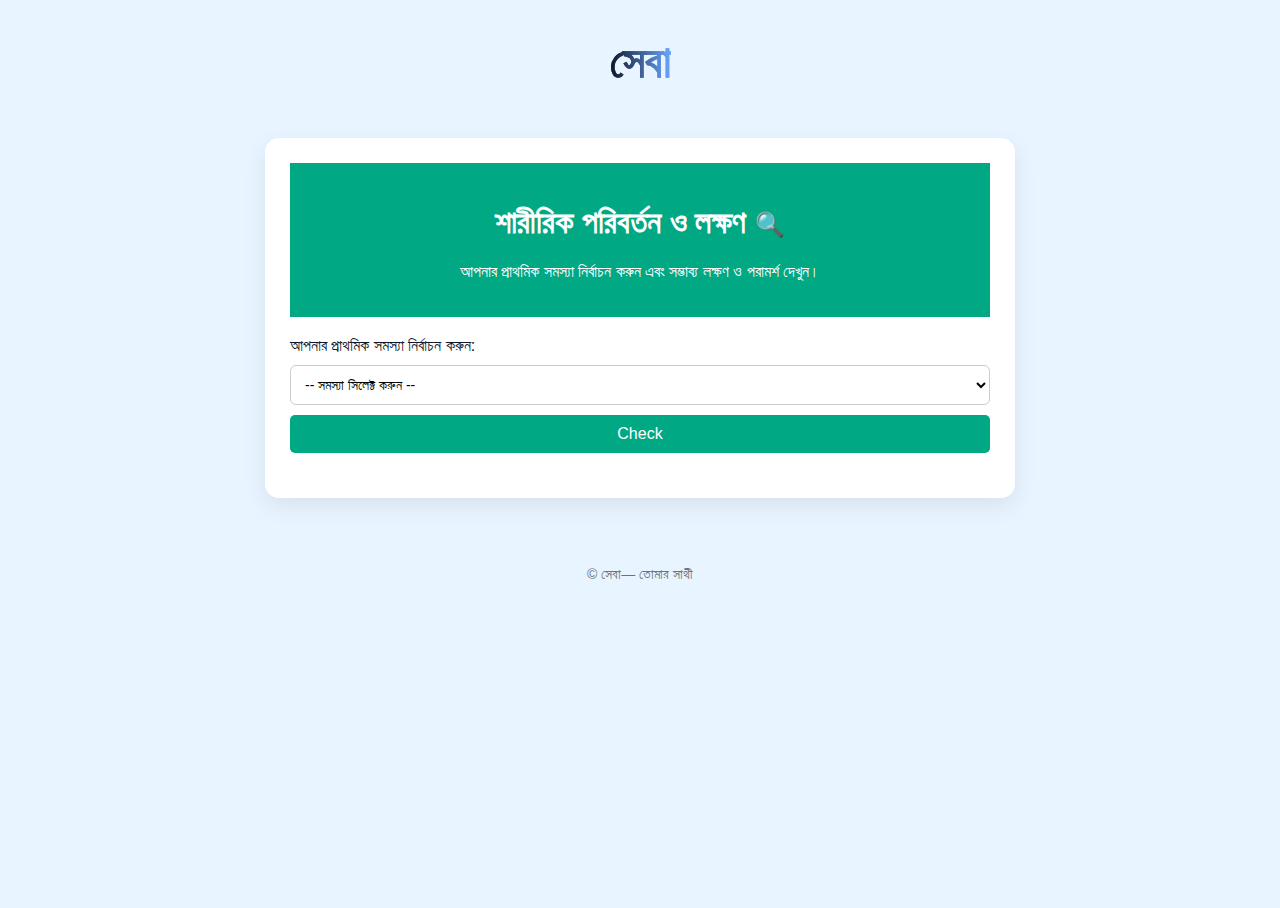
<file: htmlFiles/symptom.html>
<!DOCTYPE html>
<html lang="bn">

<head>
    <meta charset="UTF-8">
    <meta name="viewport" content="width=device-width, initial-scale=1.0">
    <title>Symptom Awareness Guide - Monobondhu</title>
    <link rel="stylesheet" href="../cssFiles/symptom.css">
    <link rel="stylesheet" href="../cssFiles/common.css">
</head>

<body>

    <header class="site-header">
        <h1 class="site-title"><a href="index.html">সেবা</a></h1>
    </header>

    <main>
        <div class="form-header">
            <h1>শারীরিক পরিবর্তন ও লক্ষণ <span class="icon">🔍</span></h1>
            <p>আপনার প্রাথমিক সমস্যা নির্বাচন করুন এবং সম্ভাব্য লক্ষণ ও পরামর্শ দেখুন।</p>
        </div>

        <div class="search-section">
            <label for="symptomSelect">আপনার প্রাথমিক সমস্যা নির্বাচন করুন:</label>
            <select id="symptomSelect" name="symptom">
                <option value="">-- সমস্যা সিলেক্ট করুন --</option>
                <option value="fever">জ্বর</option>
                <option value="cough">কাশি</option>
                <option value="stomach">পেটের সমস্যা</option>
                <option value="headache">মাথাব্যথা</option>
                <option value="sore_throat">গলা ব্যথা</option>
                <option value="breathing">শ্বাসকষ্ট</option>
                <option value="vomit">বমি/উল্টি</option>
                <option value="diarrhea">ডায়রিয়া</option>
                <option value="eye">চোখের সমস্যা</option>
                <option value="rash">ত্বকের র‍্যাশ</option>
                <option value="fatigue">ক্লান্তি/দুর্বলতা</option>
                <option value="joint_pain">জয়েন্টে ব্যথা</option>
            </select>

            <button id="checkBtn">Check</button>
        </div>

        <div id="resultSection" class="result-section" style="display: none;">
            <h3>সম্ভাব্য লক্ষণ এবং পরামর্শ</h3>
            <div id="symptomsList"></div>
            <p class="disclaimer">ডিসক্লেইমার: এটা শুধু সাধারণ তথ্য। মেডিক্যাল অ্যাডভাইসের জন্য ডাক্তার দেখান।</p>
        </div>

        <div id="notification" class="notification"></div>
    </main>

    <footer class="site-footer">
        <p>© <span id="year"></span> সেবা— তোমার সাথী</p>
    </footer>

    <script src="symptom.js"></script>
</body>

</html>
</file>
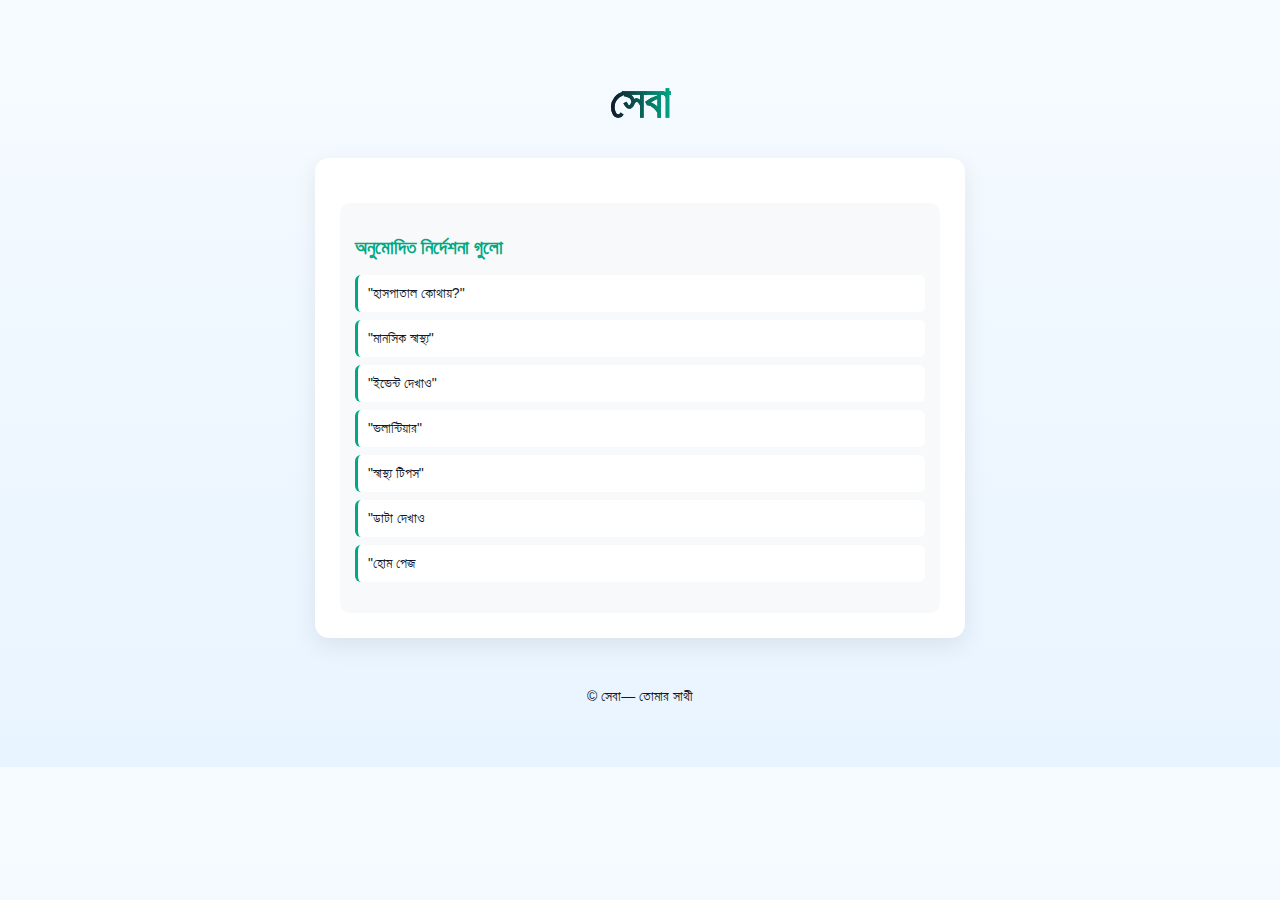
<file: htmlFiles/voice.html>
<!DOCTYPE html>
<html lang="bn">
<head>
  <meta charset="UTF-8">
  <meta name="viewport" content="width=device-width, initial-scale=1.0">
  <title>ভয়েস অ্যাসিস্ট্যান্ট - Monobondhu</title>
  <link rel="stylesheet" href="../cssFiles/voice.css">
  <link rel="stylesheet" href="../cssFiles/common.css">
</head>
<body>

  <header class="site-header">
    <h1 class="site-title"><a href="index.html">সেবা</a></h1>
  </header>

  <main>
    <div class="commands-list">
      <h3>অনুমোদিত নির্দেশনা গুলো</h3>
      <ul>
        <li>"হাসপাতাল কোথায়?"</li>
        <li>"মানসিক স্বাস্থ্য"</li>
        <li>"ইভেন্ট দেখাও"</li>
        <li>"ভলান্টিয়ার"</li>
        <li>"স্বাস্থ্য টিপস"</li>
        <li>"ডাটা দেখাও</li>
        <li>"হোম পেজ</li>
      </ul>
    </div>

    <div id="notification" class="notification"></div>
  </main>

  <footer class="site-footer">
    <p>© <span id="year"></span> সেবা— তোমার সাথী</p>
  </footer>

  
</body>
</html>
</file>
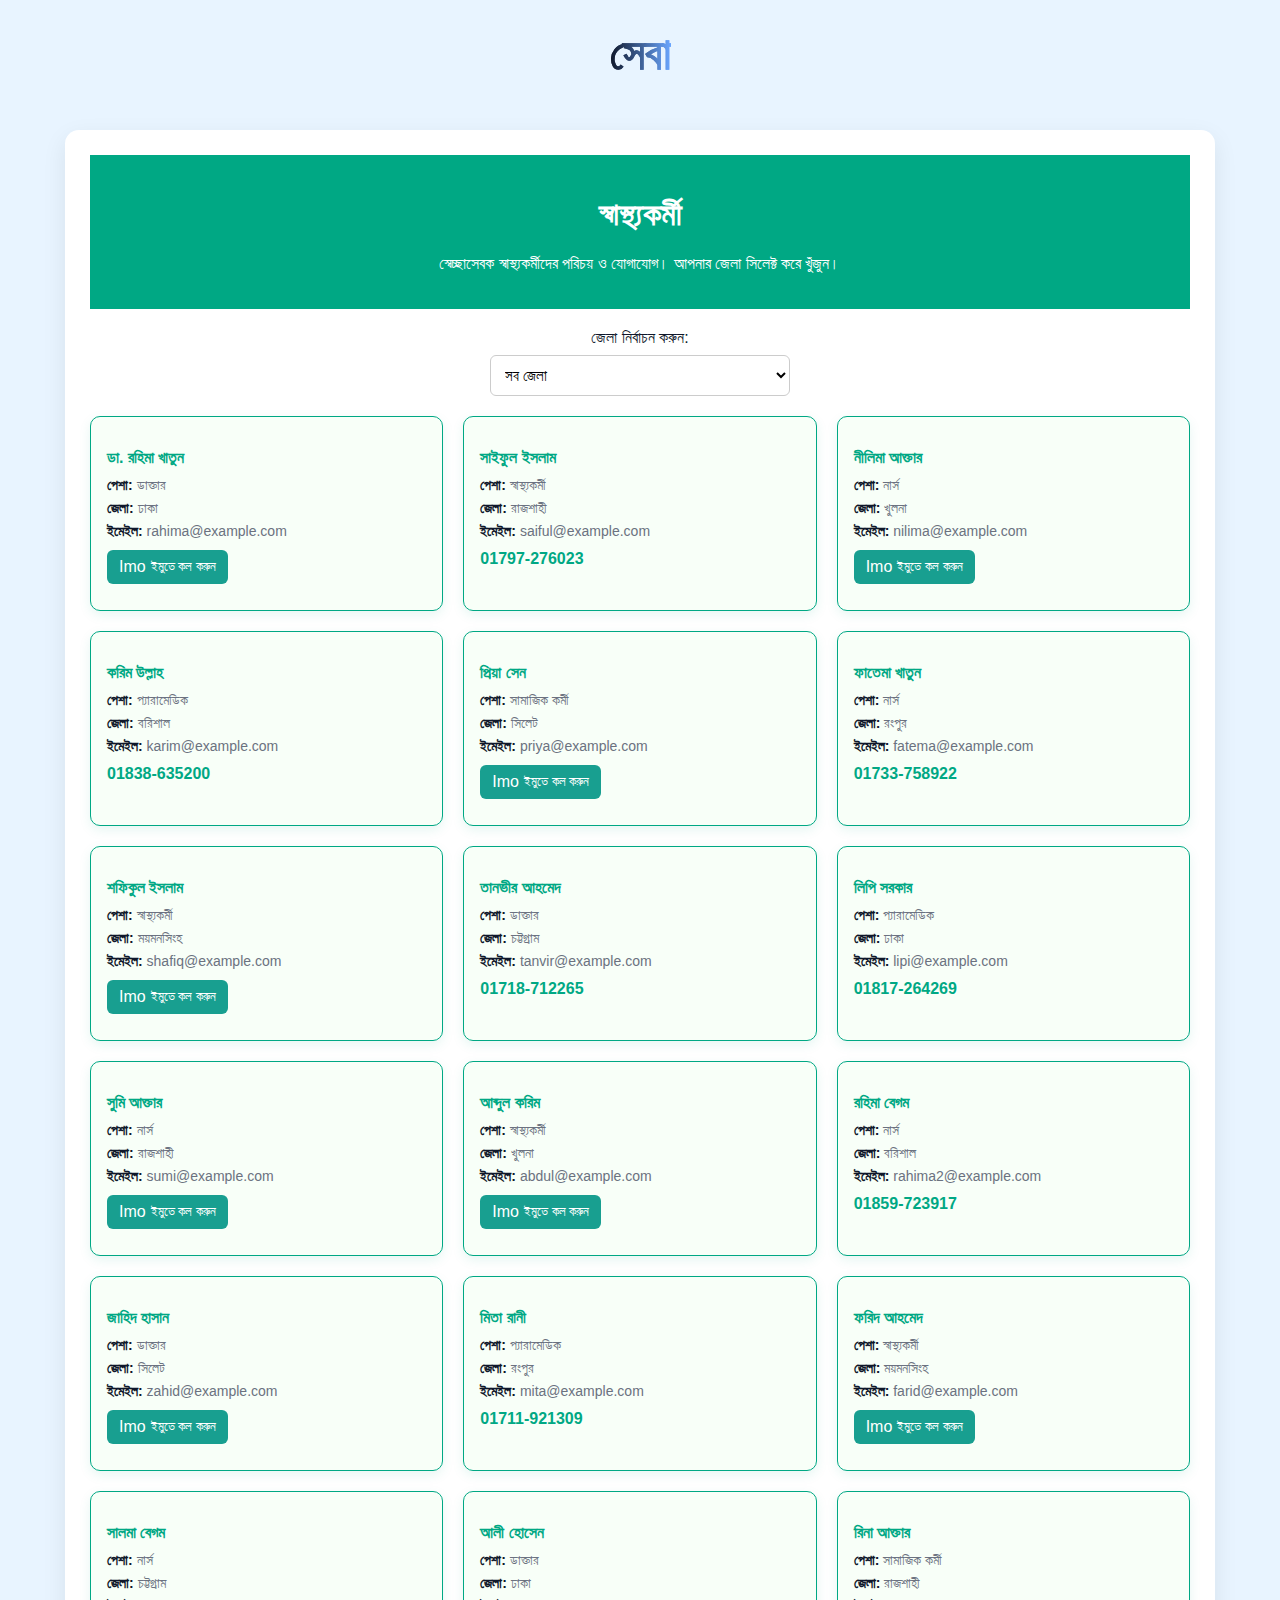
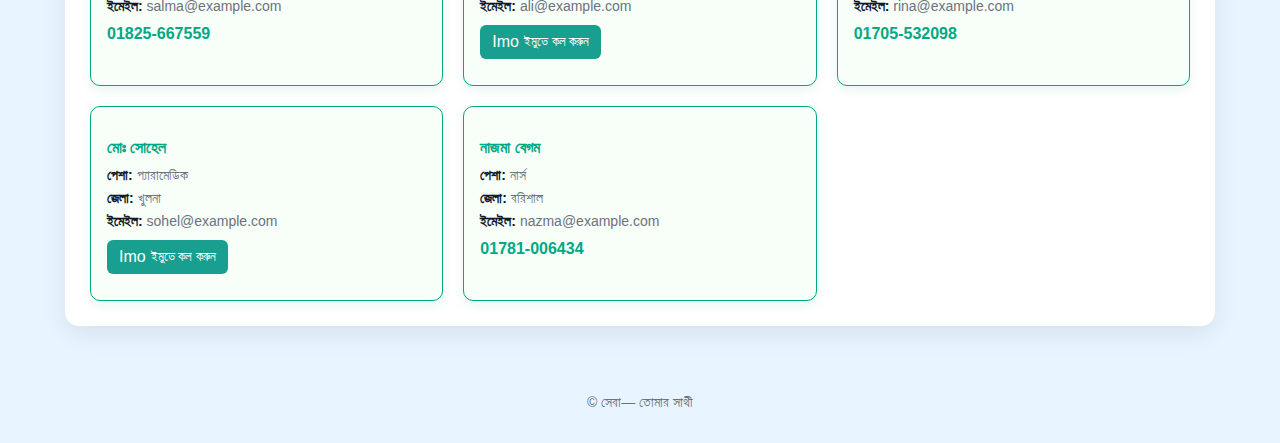
<file: htmlFiles/volunteer.html>
<!DOCTYPE html>
<html lang="bn">
<head>
  <meta charset="UTF-8">
  <meta name="viewport" content="width=device-width, initial-scale=1.0">
  <title>Volunteer Health Worker - Monobondhu</title>
  <link rel="stylesheet" href="../cssFiles/volunteer.css">
  <link rel="stylesheet" href="../cssFiles/common.css">
</head>
<body>

  <header class="site-header">
    <h1 class="site-title"><a href="index.html">সেবা</a></h1>
  </header>

  <main>
    <div class="form-header">
      <h1>স্বাস্থ্যকর্মী </h1>
      <p>স্বেচ্ছাসেবক স্বাস্থ্যকর্মীদের পরিচয় ও যোগাযোগ। আপনার জেলা সিলেক্ট করে খুঁজুন।</p>
    </div>

    
    <div class="filter-section">
      <label for="districtSelect">জেলা নির্বাচন করুন:</label>
      <select id="districtSelect">
        <option value="all">সব জেলা</option>
        <option value="dhaka">ঢাকা</option>
        <option value="chittagong">চট্টগ্রাম</option>
        <option value="rajshahi">রাজশাহী</option>
        <option value="khulna">খুলনা</option>
        <option value="barisal">বরিশাল</option>
        <option value="sylhet">সিলেট</option>
        <option value="rangpur">রংপুর</option>
        <option value="mymensingh">ময়মনসিংহ</option>
      </select>
    </div>

    <div class="volunteers-grid" id="volunteersGrid">
      
      <div class="vol-card" data-district="dhaka" data-online="true">
        <h3>ডা. রহিমা খাতুন</h3>
        <p><strong>পেশা:</strong> ডাক্তার</p>
        <p><strong>জেলা:</strong> ঢাকা</p>
        <p><strong>ইমেইল:</strong> rahima@example.com</p>
        <div class="contact-info"></div>
        
      </div>

      <div class="vol-card" data-district="rajshahi" data-online="false">
        <h3>সাইফুল ইসলাম</h3>
        <p><strong>পেশা:</strong> স্বাস্থ্যকর্মী</p>
        <p><strong>জেলা:</strong> রাজশাহী</p>
        <p><strong>ইমেইল:</strong> saiful@example.com</p>
        <div class="contact-info"></div>
        
      </div>

      <div class="vol-card" data-district="khulna" data-online="true">
        <h3>নীলিমা আক্তার</h3>
        <p><strong>পেশা:</strong> নার্স</p>
        <p><strong>জেলা:</strong> খুলনা</p>
        <p><strong>ইমেইল:</strong> nilima@example.com</p>
        <div class="contact-info"></div>
        
      </div>

      <div class="vol-card" data-district="barisal" data-online="false">
        <h3>করিম উল্লাহ</h3>
        <p><strong>পেশা:</strong> প্যারামেডিক</p>
        <p><strong>জেলা:</strong> বরিশাল</p>
        <p><strong>ইমেইল:</strong> karim@example.com</p>
        <div class="contact-info"></div>
        
      </div>

      <div class="vol-card" data-district="sylhet" data-online="true">
        <h3>প্রিয়া সেন</h3>
        <p><strong>পেশা:</strong> সামাজিক কর্মী</p>
        <p><strong>জেলা:</strong> সিলেট</p>
        <p><strong>ইমেইল:</strong> priya@example.com</p>
        <div class="contact-info"></div>
        
      </div>

      <div class="vol-card" data-district="rangpur" data-online="false">
        <h3>ফাতেমা খাতুন</h3>
        <p><strong>পেশা:</strong> নার্স</p>
        <p><strong>জেলা:</strong> রংপুর</p>
        <p><strong>ইমেইল:</strong> fatema@example.com</p>
        <div class="contact-info"></div>
        
      </div>

      <div class="vol-card" data-district="mymensingh" data-online="true">
        <h3>শফিকুল ইসলাম</h3>
        <p><strong>পেশা:</strong> স্বাস্থ্যকর্মী</p>
        <p><strong>জেলা:</strong> ময়মনসিংহ</p>
        <p><strong>ইমেইল:</strong> shafiq@example.com</p>
        <div class="contact-info"></div>
        
      </div>

      <div class="vol-card" data-district="chittagong" data-online="false">
        <h3>তানভীর আহমেদ</h3>
        <p><strong>পেশা:</strong> ডাক্তার</p>
        <p><strong>জেলা:</strong> চট্টগ্রাম</p>
        <p><strong>ইমেইল:</strong> tanvir@example.com</p>
        <div class="contact-info"></div>
        
      </div>

      <div class="vol-card" data-district="dhaka" data-online="false">
        <h3>লিপি সরকার</h3>
        <p><strong>পেশা:</strong> প্যারামেডিক</p>
        <p><strong>জেলা:</strong> ঢাকা</p>
        <p><strong>ইমেইল:</strong> lipi@example.com</p>
        <div class="contact-info"></div>
        
      </div>

      <div class="vol-card" data-district="rajshahi" data-online="true">
        <h3>সুমি আক্তার</h3>
        <p><strong>পেশা:</strong> নার্স</p>
        <p><strong>জেলা:</strong> রাজশাহী</p>
        <p><strong>ইমেইল:</strong> sumi@example.com</p>
        <div class="contact-info"></div>
        
      </div>

    
      <div class="vol-card" data-district="khulna" data-online="true">
        <h3>আব্দুল করিম</h3>
        <p><strong>পেশা:</strong> স্বাস্থ্যকর্মী</p>
        <p><strong>জেলা:</strong> খুলনা</p>
        <p><strong>ইমেইল:</strong> abdul@example.com</p>
        <div class="contact-info"></div>
        
      </div>

      <div class="vol-card" data-district="barisal" data-online="false">
        <h3>রহিমা বেগম</h3>
        <p><strong>পেশা:</strong> নার্স</p>
        <p><strong>জেলা:</strong> বরিশাল</p>
        <p><strong>ইমেইল:</strong> rahima2@example.com</p>
        <div class="contact-info"></div>
        
      </div>

      <div class="vol-card" data-district="sylhet" data-online="true">
        <h3>জাহিদ হাসান</h3>
        <p><strong>পেশা:</strong> ডাক্তার</p>
        <p><strong>জেলা:</strong> সিলেট</p>
        <p><strong>ইমেইল:</strong> zahid@example.com</p>
        <div class="contact-info"></div>
        
      </div>

      <div class="vol-card" data-district="rangpur" data-online="false">
        <h3>মিতা রানী</h3>
        <p><strong>পেশা:</strong> প্যারামেডিক</p>
        <p><strong>জেলা:</strong> রংপুর</p>
        <p><strong>ইমেইল:</strong> mita@example.com</p>
        <div class="contact-info"></div>
        
      </div>

      <div class="vol-card" data-district="mymensingh" data-online="true">
        <h3>ফরিদ আহমেদ</h3>
        <p><strong>পেশা:</strong> স্বাস্থ্যকর্মী</p>
        <p><strong>জেলা:</strong> ময়মনসিংহ</p>
        <p><strong>ইমেইল:</strong> farid@example.com</p>
        <div class="contact-info"></div>
        
      </div>

      <div class="vol-card" data-district="chittagong" data-online="false">
        <h3>সালমা বেগম</h3>
        <p><strong>পেশা:</strong> নার্স</p>
        <p><strong>জেলা:</strong> চট্টগ্রাম</p>
        <p><strong>ইমেইল:</strong> salma@example.com</p>
        <div class="contact-info"></div>
        
      </div>

      <div class="vol-card" data-district="dhaka" data-online="true">
        <h3>আলী হোসেন</h3>
        <p><strong>পেশা:</strong> ডাক্তার</p>
        <p><strong>জেলা:</strong> ঢাকা</p>
        <p><strong>ইমেইল:</strong> ali@example.com</p>
        <div class="contact-info"></div>
        
      </div>

      <div class="vol-card" data-district="rajshahi" data-online="false">
        <h3>রিনা আক্তার</h3>
        <p><strong>পেশা:</strong> সামাজিক কর্মী</p>
        <p><strong>জেলা:</strong> রাজশাহী</p>
        <p><strong>ইমেইল:</strong> rina@example.com</p>
        <div class="contact-info"></div>
        
      </div>

      <div class="vol-card" data-district="khulna" data-online="true">
        <h3>মোঃ সোহেল</h3>
        <p><strong>পেশা:</strong> প্যারামেডিক</p>
        <p><strong>জেলা:</strong> খুলনা</p>
        <p><strong>ইমেইল:</strong> sohel@example.com</p>
        <div class="contact-info"></div>
        
      </div>

      <div class="vol-card" data-district="barisal" data-online="false">
        <h3>নাজমা বেগম</h3>
        <p><strong>পেশা:</strong> নার্স</p>
        <p><strong>জেলা:</strong> বরিশাল</p>
        <p><strong>ইমেইল:</strong> nazma@example.com</p>
        <div class="contact-info"></div>
        
      </div>
    </div>

    <div id="notification" class="notification"></div>
  </main>

  <footer class="site-footer">
    <p>© <span id="year"></span> সেবা— তোমার সাথী</p>
  </footer>

  <script src="volunteer.js"></script>
</body>
</html>
</file>
<file: cssFiles/style.css>
/* styles.css */
:root{
  --bg1: #f6fbff;
  --bg2: #e8f4ff;
  --accent: #6aa6ff;
  --muted: #6b7280;
  --card-bg: #ffffff;
  --radius: 14px;
  --max-width: 1100px;
  --page-padding: 24px;
}

*{box-sizing:border-box;margin:0;padding:0}
html,body{height:100%}
body{
  font-family: 'Segoe UI', Roboto, Arial, sans-serif;
  background: #e8f4ff;
  color:#0f172a;
  display:flex;
  flex-direction:column;
  align-items:center;
  padding:40px 12px;
}

.voice-assistant{
  text-align: center;
  margin: 30px 0;
}

.mic-btn{
  width: 90px;
  height: 90px;
  background: #00a884;
  border-radius: 50%;
  margin: 0 auto 15px;
  cursor: pointer;
  position: relative;
  display: flex;
  align-items: center;
  justify-content: center;
  box-shadow: 0 8px 20px rgba(0,168,132,0.3);
}

.mic-btn.listening{
  background: #ef4444;
  animation: pulse 1.5s infinite;
}

.mic-icon{
  color: white;
  font-size: 34px;
}

.pulse{
  position: absolute;
  width: 100%;
  height: 100%;
  background: #00a884;
  border-radius: 50%;
  opacity: 0.6;
  animation: ripple 1.5s infinite;
}

.mic-btn.listening .pulse{
  background: #ef4444;
}

@keyframes ripple{
  0%{ transform: scale(1); opacity: 0.6; }
  100%{ transform: scale(1.8); opacity: 0; }
}

@keyframes pulse{
  0%{ box-shadow: 0 0 0 0 rgba(239,68,68,0.7); }
  70%{ box-shadow: 0 0 0 20px rgba(239,68,68,0); }
  100%{ box-shadow: 0 0 0 0 rgba(239,68,68,0); }
}

#status{
  font-weight: bold;
  color: #00a884;
  margin: 10px 0;
}

.result-box{
  min-height: 50px;
  background: #f0fdfa;
  border: 2px dashed #00a884;
  border-radius: 10px;
  padding: 12px;
  margin: 15px auto;
  max-width: 90%;
  font-size: 15px;
  color: #00a884;
}

.hero{
  width:100%;
  max-width:var(--max-width);
  margin-top:30px;
  display:grid;
  grid-template-columns: 1fr;
  gap:22px;
}

.intro{
  background: linear-gradient(180deg, rgba(255,255,255,0.7), rgba(255,255,255,0.55));
  padding:22px;
  border-radius: var(--radius);
  box-shadow: 0 8px 30px rgba(13, 24, 45, 0.06);
}

.intro h2{font-size:22px;margin-bottom:10px}
.intro p{color:var(--muted);line-height:1.6}
.intro .note{margin-top:10px;font-size:14px;color:#3b82f6}

.quick-cards{
  display:grid;
  grid-template-columns: repeat(3, 1fr);
  gap:18px;
}

.card{
  background:var(--card-bg);
  text-decoration: none;
  padding:18px;
  border-radius:12px;
  box-shadow: 0 6px 20px rgba(11, 22, 44, 0.05);
  min-height:120px;
}

.card:hover{
    cursor: pointer;
    background: #f8f8f8;
}
.card h3{margin-bottom:8px;color:#2563eb}
.card p{color:var(--muted);line-height:1.5;font-size:14px}

/* Responsive */
@media (max-width:900px){
  .quick-cards{grid-template-columns: repeat(2, 1fr)}
}
@media (max-width:560px){
  .quick-cards{grid-template-columns: 1fr}
  .intro{padding:16px}
}
</file>
<file: cssFiles/common.css>
.site-footer{
  width:100%;
  max-width:var(--max-width);
  margin-top:36px;
  padding:18px var(--page-padding);
  display:flex;
  justify-content:center;
  color:var(--muted);
  font-size:14px;
}


.site-header{
  width:100%;
  /* max-width:var(--max-width); */
  display:flex;
  justify-content:center;
  /* padding:5px var(--page-padding); */
}

.site-title{
  font-size: clamp(28px, 6vw, 44px);
  background: linear-gradient(90deg, #0f172a, var(--accent));
  -webkit-background-clip: text;
  background-clip: text;
  color: transparent;
  font-weight:700;
}

.site-title a {
  text-decoration: none;
  font-size: clamp(28px, 6vw, 44px);
  background: linear-gradient(90deg, #0f172a, var(--accent));
  -webkit-background-clip: text;
  background-clip: text;
  color: transparent;
  font-weight: 700;
}
</file>
<file: cssFiles/anonymous.css>
:root{
  --bg1: #f6fbff;
  --bg2: #e8f4ff;
  --accent: #6aa6ff;
  --muted: #6b7280;
  --radius: 14px;
  --max-width: 700px;
  --page-padding: 24px;
}

html,body{height:100%;}
body{
  font-family: 'Segoe UI', Roboto, Arial, sans-serif;
  background: #e8f4ff;
  color:#0f172a;
  display:flex;
  flex-direction:column;
  align-items:center;
  padding:0px 12px;
}


.notification{
  position: fixed;
  top: 20px;
  right: 20px;
  background-color: #00a884;
  color: white;
  padding: 12px 20px;
  border-radius: 6px;
  box-shadow: 0 2px 10px rgba(0,0,0,0.2);
  opacity: 0;
  pointer-events: none;
  transition: opacity 0.5s ease;
  z-index: 1000;
}

.notification.show{
  opacity: 1;
}


main{
  width:100%;
  max-width:var(--max-width);
  background: white;
  padding: 25px;
  border-radius: var(--radius);
  box-shadow: 0 8px 25px rgba(0,0,0,0.08);
  margin-top: 20px;
}


.form-header{
  /* text-align:center;
  margin-bottom: 20px; */
  background-color:#00a884;
  color:white;
  text-align:center;
  padding:20px 0;
}

form label{
  display:block;
  margin-top: 15px;
  font-weight: 500;
}

form input, form textarea{
  width:95%;
  padding:10px;
  margin-top:5px;
  border-radius:6px;
  border:1px solid #ccc;
  font-size:14px;
  resize: vertical;
  /* border: none; */
}
form input:focus, form textarea:focus {
    outline:#008a70;
}

button{
  margin-top:20px;
  padding:10px 20px;
  background-color:#00a884;
  color:white;
  border:none;
  border-radius:5px;
  cursor:pointer;
  font-size:16px;
}

button:hover{
  background-color:#008a70;
}
</file>
<file: cssFiles/comunity_help.css>
:root{
  --bg1: #f6fbff;
  --bg2: #e8f4ff;
  --accent: #6aa6ff;
  --muted: #6b7280;
  --card-bg: #ffffff;
  --radius: 14px;
  --max-width: 1100px;
  --page-padding: 24px;
}


html,body{height:100%}
body{
  font-family: 'Segoe UI', Roboto, Arial, sans-serif;
  background: #e8f4ff;
  color:#0f172a;
  display:flex;
  flex-direction:column;
  align-items:center;
}

.form-header{
  background-color:#00a884;
  color:white;
  text-align:center;
  padding:20px 0;
}

main{
  width:90%;
  max-width:700px;
  margin:25px auto;
  background:white;
  padding:20px;
  border-radius:10px;
  box-shadow:0 0 5px gray;
}

.map-section{
  margin-top:15px;
}

label{
  font-weight:600;
  font-size:18px;
}

select{
  width:100%;
  margin-top:10px;
  padding:10px;
  border-radius:8px;
  border:1px solid #ccc;
  font-size:16px;
  background:#f9f9f9;
}

#showInfoBtn{
    background-color: #00a884;
    padding: 10px 20px;
    color: white;
    font: 900;
    cursor: pointer;
    border: none;
    border-radius: 10px;
    margin-top: 20px;

}

.info-box{
  display:none;
  margin-top:20px;
  background:#eefaf3;
  padding:15px;
  border-left:5px solid #00a884;
  border-radius:8px;
  transition:all 0.3s ease;
}

.info-box h3{
  color:#00a884;
}

.info-box ul{
  margin:10px 0;
  padding-left:20px;
  line-height:1.6;
}

.contact{
  background:#fff;
  border:1px solid #ccc;
  border-radius:8px;
  padding:10px;
  margin-top:10px;
}


@media (max-width:600px){
  main{
    margin:15px;
    padding:15px;
  }
}
</file>
<file: cssFiles/events.css>
:root{
  --bg1: #f6fbff;
  --bg2: #e8f4ff;
  --accent: #6aa6ff;
  --muted: #6b7280;
  --radius: 14px;
  --max-width: 700px;
  --page-padding: 24px;
}

html,body{height:100%;}
body{
  font-family: 'Segoe UI', Roboto, Arial, sans-serif;
  background: #e8f4ff;
  color:#0f172a;
  display:flex;
  flex-direction:column;
  align-items:center;
  padding:0px 12px;
}


main{
  width:100%;
  max-width:var(--max-width);
  background: white;
  padding: 25px;
  border-radius: var(--radius);
  box-shadow: 0 8px 25px rgba(0,0,0,0.08);
  margin-top: 20px;
}

.form-header{
  background-color:#00a884;
  color:white;
  text-align:center;
  padding:20px 0;
}


.events-grid{
  display: grid;
  grid-template-columns: repeat(2, 1fr);
  gap: 20px;
  margin-top: 20px;
}


.event-card{
  background: #f8fff8;
  border: 1px solid #00a884;
  border-radius: 10px;
  padding: 16px;
  box-shadow: 0 4px 12px rgba(0,168,132,0.1);
  transition: transform 0.2s;
}

.event-card:hover{
  transform: translateY(-4px);
  box-shadow: 0 8px 20px rgba(0,168,132,0.15);
}

.event-card h3{
  color: #00a884;
  margin-bottom: 10px;
  font-size: 16px;
}

.event-card p{
  font-size: 14px;
  color: var(--muted);
  margin: 6px 0;
}

.event-card p strong{
  color: #0f172a;
}

.details{
  font-style: italic;
  color: #00a884;
  margin: 10px 0;
}

.join-btn{
  width: 100%;
  padding: 10px;
  background-color: #00a884;
  color: white;
  border: none;
  border-radius: 6px;
  cursor: pointer;
  font-size: 14px;
  margin-top: 10px;
}

.join-btn:hover{
  background-color: #008a70;
}


@media (max-width: 700px) {
  .events-grid{
    grid-template-columns: 1fr;
  }
}



/* Modal Popup */
.modal {
  display: none;
  position: fixed;
  z-index: 2000;
  left: 0;
  top: 0;
  width: 100%;
  height: 100%;
  background-color: rgba(0, 0, 0, 0.5);
  justify-content: center;
  align-items: center;
  animation: fadeIn 0.3s ease-out;
}

.modal.show {
  display: flex;
}

.modal-content {
  background: white;
  padding: 20px 30px;
  border-radius: 12px;
  text-align: center;
  box-shadow: 0 10px 30px rgba(0, 0, 0, 0.2);
  max-width: 90%;
  animation: popUp 0.4s ease-out;
  border: 2px solid #00a884;
}

.modal-content p {
  margin: 0;
  font-size: 16px;
  color: #0f172a;
  font-weight: 500;
}


@keyframes fadeIn {
  from { opacity: 0; }
  to { opacity: 1; }
}

@keyframes popUp {
  0% { transform: scale(0.7); opacity: 0; }
  100% { transform: scale(1); opacity: 1; }
}

@keyframes fadeOut {
  from { opacity: 1; }
  to { opacity: 0; }
}

.modal.fade-out {
  animation: fadeOut 0.5s ease-out forwards;
}


/* Filter Section */
.filter-section {
  margin: 20px 0;
  text-align: center;
}

.filter-section label {
  display: block;
  margin-bottom: 8px;
  font-weight: 500;
  color: #0f172a;
}

#districtSelect {
  width: 100%;
  max-width: 300px;
  padding: 10px;
  border: 1px solid #ccc;
  border-radius: 6px;
  font-size: 15px;
  background: white;
  cursor: pointer;
  outline: none;
}

/* Hide filtered cards with transition */
.event-card {
  transition: all 0.3s ease;
  opacity: 1;
  transform: translateY(0);
}

.event-card.hidden {
  opacity: 0;
  transform: translateY(10px);
  height: 0;
  padding: 0;
  margin: 0;
  overflow: hidden;
  border: none;
}
</file>
<file: cssFiles/maternal.css>
:root{
  --bg1: #f6fbff;
  --bg2: #e8f4ff;
  --accent: #6aa6ff;
  --muted: #4e4e4e;
  --radius: 14px;
  --max-width: 700px;
  --page-padding: 24px;
}

html,body{height:100%;}
body{
  font-family: 'Segoe UI', Roboto, Arial, sans-serif;
  background: #e8f4ff;
  color:#0f172a;
  display:flex;
  flex-direction:column;
  align-items:center;
  padding:0px 12px;
}

main{
  width:100%;
  max-width:var(--max-width);
  background: white;
  padding: 25px;
  border-radius: var(--radius);  
  box-shadow: 0 8px 25px rgba(0,0,0,0.08);  
  margin-top: 20px;
}

.form-header{
  background-color:#00a884;
  color:white;
  text-align:center;
  padding:20px 0;
}


.accordion-container {
  margin-top: 20px;
}

.accordion {
  background-color: #f0f0f0;
  color: black;
  cursor: pointer;
  padding: 12px;
  width: 100%;
  text-align: left;
  border: none;
  outline: none;
  transition: background-color 0.3s;
  font-size: 16px;
  border-radius: 6px;
  margin-bottom: 10px;
}

.accordion:hover {
  background-color: #e3e3e3;
}

/* .accordion.active {
  background-color: #008a70;
} */

.panel {
  padding: 0 18px;
  margin-bottom: 10px;
  background-color: #f0f0f0;
  max-height: 0;
  overflow: hidden;
  transition: max-height 0.2s ease-out;
  border-radius: 6px;
}

.panel p {
  color: var(--muted);
  line-height: 1.5;
  font-size: 14px;
  margin: 10px 0;
}
</file>
<file: cssFiles/mental_check.css>
:root {
  --bg1: #f6fbff;
  --bg2: #e8f4ff;
  --accent: #6aa6ff;
  --muted: #6b7280;
  --card-bg: #ffffff;
  --radius: 14px;
  --max-width: 1100px;
  --page-padding: 24px;
}

html, body {
  height: 100%;
}

body {
  font-family: 'Segoe UI', 'Noto Sans Bengali', Roboto, Arial, sans-serif;
  background: #e8f4ff;
  background-repeat: no-repeat;
  background-attachment: fixed; 
  background-size: cover;
  color: #0f172a;
  display: flex;
  flex-direction: column;
  align-items: center;
  /* margin-bottom: 100px; */
}



.form-header {
  background-color: #00a884;
  color: white;
  text-align: center;
  padding: 24px 12px;
}


.form-header h1 {
  font-size: clamp(20px, 4vw, 28px);
  margin-bottom: 6px;
}

.form-header p {
  font-size: 15px;
  opacity: 0.9;
}


main {
  width: 90%;
  max-width: 700px;
  margin: 25px auto;
  background: white;
  padding: 26px 24px;
  border-radius: 10px;
  box-shadow: 0 4px 20px rgba(0,0,0,0.05);
}

ol {
  padding-left: 20px;
}

li {
  margin-bottom: 18px;
  line-height: 1.6;
}

input[type="radio"] {
  margin-left: 10px;
  margin-right: 4px;
  accent-color: #00a884;
  transform: scale(1.1);
}

button {
  background-color: #00a884;
  color: white;
  border: none;
  padding: 12px 20px;
  font-size: 16px;
  border-radius: 6px;
  cursor: pointer;
  width: 100%;
  transition: background-color 0.2s ease;
}

button:hover {
  background-color: #008a70;
}

#result {
  margin-top: 24px;
  font-size: 18px;
  text-align: center;
  font-weight: 500;
  color: #0f172a;
}


@media (max-width: 768px) {
  main {
    width: 95%;
    padding: 20px 16px;
  }

  li {
    font-size: 15px;
    margin-bottom: 16px;
  }

  input[type="radio"] {
    transform: scale(1);
  }

  button {
    font-size: 15px;
    padding: 10px 16px;
  }
}

@media (max-width: 480px) {
  body {
    padding: 0 8px;
  }

  .form-header h1 {
    font-size: 20px;
  }

  li {
    line-height: 1.5;
  }

  input[type="radio"] {
    display: inline-block;
    margin: 6px 6px 0 0;
  }

  button {
    font-size: 14px;
    padding: 10px;
  }

  #result {
    font-size: 16px;
  }
}
</file>
<file: cssFiles/season.css>
:root{
  --bg1: #f6fbff;
  --bg2: #e8f4ff;
  --accent: #6aa6ff;
  --muted: #6b7280;
  --radius: 14px;
  --max-width: 1100px;
  --page-padding: 24px;
}

html,body{height:100%;}
body{
  font-family: 'Segoe UI', Roboto, Arial, sans-serif;
  background: #e8f4ff;
  color:#0f172a;
  display:flex;
  flex-direction:column;
  align-items:center;
  padding:0px 12px;
}

/* Form header */
.form-header {
    background-color: #00a884;
    color: white;
    text-align: center;
    padding: 20px 50px;
    border-radius: 10px;
    margin-bottom: 50px;
}



.cards{
  display: grid;
  grid-template-columns: repeat(3, 1fr);
  gap: 18px;
  width: 100%;
  max-width: var(--max-width);
}

.card{
  background: #ffffff;
  padding: 20px;
  border-radius: var(--radius);
  box-shadow: 0 6px 20px rgba(11, 22, 44, 0.05);
  cursor: pointer;
  transition: transform 0.2s;
}

.card:hover{
  transform: translateY(-5px);
}

.card h3{
  margin:0;
  color:#2563eb;
}


.modal{
  display: none; 
  position: fixed;
  z-index: 1000;
  left:0;
  top:0;
  width:100%;
  height:100%;
  overflow:auto;
  background-color: rgba(0,0,0,0.5);
}

.modal-content{
  background: white;
  margin: 10% auto;
  padding: 20px;
  border-radius: var(--radius);
  width: 90%;
  max-width: 500px;
  position: relative;
}

.close{
  position: absolute;
  right:15px;
  top:10px;
  font-size: 28px;
  cursor:pointer;
}


@media (max-width:900px){
  .cards{grid-template-columns: repeat(2, 1fr);}
}
@media (max-width:560px){
  .cards{grid-template-columns: 1fr;}
}
</file>
<file: cssFiles/symptom.css>
:root{
  --bg1: #f6fbff;
  --bg2: #e8f4ff;
  --accent: #6aa6ff;
  --muted: #6b7280;
  --radius: 14px;
  --max-width: 700px;
  --page-padding: 24px;
}

html,body{height:100%;}
body{
  font-family: 'Segoe UI', Roboto, Arial, sans-serif;
  background: #e8f4ff;
  color:#0f172a;
  display:flex;
  flex-direction:column;
  align-items:center;
  padding:0px 12px;
}



main{
  width:100%;
  max-width:var(--max-width);
  background: white;
  padding: 25px;
  border-radius: var(--radius);
  box-shadow: 0 8px 25px rgba(0,0,0,0.08);
  margin-top: 20px;
}

.form-header{
  background-color:#00a884;
  color:white;
  text-align:center;
  padding:20px 0;
}

.form-header .icon{
  font-size: 24px; 
}


.search-section{
  margin: 20px 0;
}

.search-section label{
  display:block;
  margin-bottom: 10px;
  font-weight: 500;
}

.search-section select{
  width: 100%;
  padding:10px;
  margin-bottom:10px;
  border-radius:6px;
  border:1px solid #ccc;
  font-size:14px;
  background: white;
  outline: none;
}

#checkBtn{
  padding:10px 20px;
  background-color:#00a884;
  color:white;
  border:none;
  border-radius:5px;
  cursor:pointer;
  font-size:16px;
  width: 100%;
}

#checkBtn:hover{
  background-color:#008a70;
}


.result-section{
  background-color: #e8f5e8; 
  border: 1px solid #00a884;
  border-radius: 6px;
  padding: 20px;
  margin-top: 20px;
}

.result-section h3{
  color: #00a884;
  margin-bottom: 15px;
}

#symptomsList ul{
  list-style-type: disc;
  padding-left: 20px;
  color: var(--muted);
}

#symptomsList li{
  margin-bottom: 8px;
  font-size: 14px;
}

.disclaimer{
  font-size: 12px;
  color: #666;
  text-align: center;
  margin-top: 15px;
  font-style: italic;
}


@media (max-width: 560px) {
  main { padding: 16px; }
}
</file>
<file: cssFiles/voice.css>
:root{
  --bg1: #f6fbff;
  --bg2: #e8f4ff;
  --accent: #00a884;
  --radius: 14px;
}

body{
  font-family: 'Segoe UI', Arial, sans-serif;
  background: linear-gradient(180deg, var(--bg1), var(--bg2));
  color: #0f172a;
  padding: 40px 12px;
  text-align: center;
}

main{
  max-width: 600px;
  margin: 0 auto;
  background: white;
  padding: 25px;
  border-radius: var(--radius);
  box-shadow: 0 8px 25px rgba(0,0,0,0.08);
}

.form-header{
  background: var(--accent);
  color: white;
  padding: 20px;
  border-radius: var(--radius) var(--radius) 0 0;
  margin: -25px -25px 25px -25px;
}


.voice-container{
  margin: 30px 0;
}

.mic-btn{
  width: 100px;
  height: 100px;
  background: var(--accent);
  border-radius: 50%;
  margin: 0 auto 20px;
  cursor: pointer;
  position: relative;
  display: flex;
  align-items: center;
  justify-content: center;
  box-shadow: 0 8px 20px rgba(0,168,132,0.3);
  transition: all 0.3s;
}

.mic-btn.listening{
  background: #ef4444;
  transform: scale(1.1);
  animation: pulse 1.5s infinite;
}

.mic-icon{
  color: white;
  font-size: 36px;
}

.pulse{
  position: absolute;
  width: 100%;
  height: 100%;
  background: var(--accent);
  border-radius: 50%;
  opacity: 0.6;
  animation: ripple 1.5s infinite;
}

.mic-btn.listening .pulse{
  background: #ef4444;
}

@keyframes ripple{
  0%{ transform: scale(1); opacity: 0.6; }
  100%{ transform: scale(1.8); opacity: 0; }
}

@keyframes pulse{
  0%{ box-shadow: 0 0 0 0 rgba(239,68,68,0.7); }
  70%{ box-shadow: 0 0 0 20px rgba(239,68,68,0); }
  100%{ box-shadow: 0 0 0 0 rgba(239,68,68,0); }
}


#status{
  font-size: 16px;
  color: #666;
  margin: 15px 0;
}

.result-box{
  min-height: 60px;
  background: #f0fdfa;
  border: 2px dashed var(--accent);
  border-radius: 10px;
  padding: 15px;
  margin: 20px 0;
  font-weight: 500;
  color: var(--accent);
}


.commands-list{
  text-align: left;
  background: #f8f9fa;
  padding: 15px;
  border-radius: 10px;
  margin-top: 20px;
}

.commands-list h3{
  color: var(--accent);
  margin-bottom: 10px;
}

.commands-list ul{
  list-style: none;
  padding: 0;
}

.commands-list li{
  background: white;
  margin: 8px 0;
  padding: 10px;
  border-radius: 6px;
  border-left: 3px solid var(--accent);
  font-size: 14px;
}
</file>
<file: cssFiles/volunteer.css>
:root{
  --bg1: #f6fbff;
  --bg2: #e8f4ff;
  --accent: #6aa6ff;
  --muted: #6b7280;
  --radius: 14px;
  --max-width: 1100px;
  --page-padding: 24px;
}

html,body{height:100%;}
body{
  font-family: 'Segoe UI', Roboto, Arial, sans-serif;
  background: #e8f4ff;
  color:#0f172a;
  display:flex;
  flex-direction:column;
  align-items:center;
  padding:0px 12px;
  margin:0;
}


.notification{
  position: fixed;
  top: 20px;
  right: 20px;
  background-color: #00a884;
  color: white;
  padding: 12px 20px;
  border-radius: 6px;
  box-shadow: 0 2px 10px rgba(0,0,0,0.2);
  opacity: 0;
  pointer-events: none;
  transition: opacity 0.5s ease;
  z-index: 1000;
}
.notification.show{ opacity: 1; }


main{
  width:100%;
  max-width:var(--max-width);
  background: white;
  padding: 25px;
  border-radius: var(--radius);
  box-shadow: 0 8px 25px rgba(0,0,0,0.08);
  margin-top: 20px;
}

.form-header{
  background-color:#00a884;
  color:white;
  text-align:center;
  padding:20px 0;
}


.filter-section {
  margin: 20px 0;
  text-align: center;
}
.filter-section label {
  display: block;
  margin-bottom: 8px;
  font-weight: 500;
}
#districtSelect {
  width: 100%;
  max-width: 300px;
  padding: 10px;
  border: 1px solid #ccc;
  border-radius: 6px;
  font-size: 15px;
  background: white;
  cursor: pointer;
}


.volunteers-grid{
  display: grid;
  grid-template-columns: repeat(3, 1fr);
  gap: 20px;
  margin-top: 20px;
}


.vol-card{
  background: #f8fff8;
  border: 1px solid #00a884;
  border-radius: 10px;
  padding: 16px;
  box-shadow: 0 4px 12px rgba(0,168,132,0.1);
  transition: all 0.3s ease;
}
.vol-card:hover{
  transform: translateY(-4px);
  box-shadow: 0 8px 20px rgba(0,168,132,0.15);
}
.vol-card.hidden {
  display: none !important;
}
.vol-card h3{
  color: #00a884;
  margin-bottom: 10px;
  font-size: 16px;
}
.vol-card p{
  font-size: 14px;
  color: var(--muted);
  margin: 6px 0;
}
.vol-card p strong{
  color: #0f172a;
}


.contact-info {
  margin: 10px 0;
}
.phone-link {
  color: #00a884;
  font-weight: bold;
  text-decoration: none;
}
.phone-link:hover {
  text-decoration: underline;
}
.imu-btn {
  background-color: #189f90;
  color: white;
  border: none;
  padding: 8px 12px;
  border-radius: 6px;
  font-size: 13px;
  cursor: pointer;
  display: inline-flex;
  align-items: center;
  gap: 5px;
}
.imu-btn::before {
  content: "Imo";
  font-size: 16px;
}
.imu-btn:hover {
  background-color: #108477;
}

.contact-btn{
  width: 100%;
  padding: 10px;
  background-color: #00a884;
  color: white;
  border: none;
  border-radius: 6px;
  cursor: pointer;
  font-size: 14px;
  margin-top: 10px;
}
.contact-btn:hover{
  background-color: #008a70;
}


@media (max-width: 900px){
  .volunteers-grid{grid-template-columns: repeat(2, 1fr);}
}
@media (max-width: 560px){
  .volunteers-grid{grid-template-columns: 1fr;}
  main{padding: 16px;}
}
</file>
